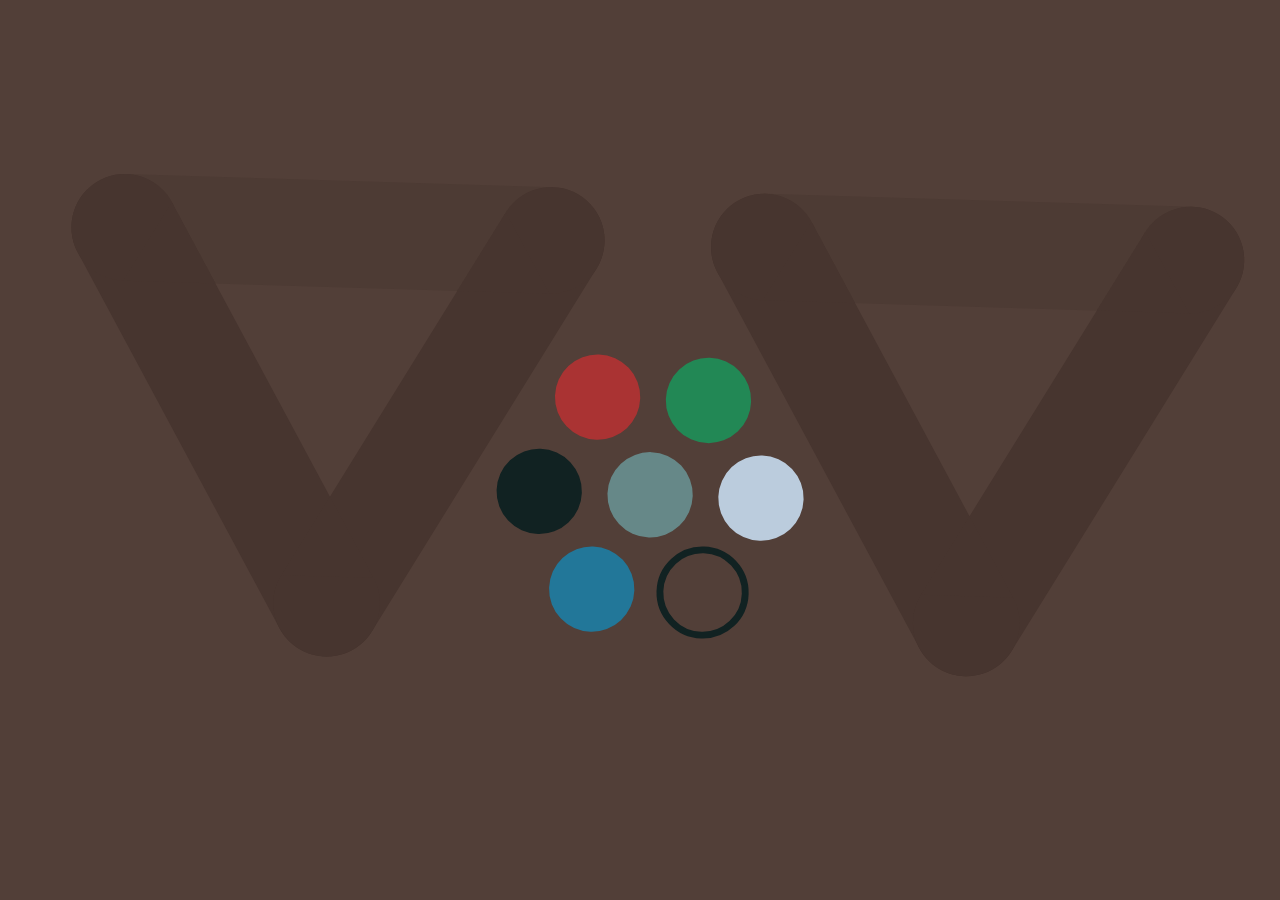
<file: index.html>
<!DOCTYPE html>
<html>
<head>
<meta charset="UTF-8">
<title>vv</title>
<link rel="shortcut icon" href='data:image/svg+xml,
    <svg xmlns=%22http://www.w3.org/2000/svg" viewBox="0 0 100 100">
    <text y="1.1em" font-size="75">🌱️</text></svg>'>
<meta name="viewport" content="width=device-width,initial-scale=1.0">
<meta property="og:image" content="/demo.gif">
<meta property="og:image:type" content="image/gif">
<meta property="og:image:width" content="720">
<meta property="og:image:height" content="404">
<meta name="twitter:card" content="summary_large_image">
<meta name="twitter:image" content="/demo.gif">

<style>
    * { box-sizing: border-box; }
    body {
        margin: 0;
        overflow: hidden;
        background: #523f38;
        touch-action: none;
    }
    canvas {
        position: absolute;
        display: block;
        width: 100dvw;
        height: 100dvh;
        -webkit-tap-highlight-color: transparent;
    }
</style>
</head>

<body>
<canvas ondragstart="return false"></canvas>
<script>
let {
    min, max, floor, ceil, abs, sign, sqrt, pow, exp, sin, cos, tan, atan2
} = Math
let pi = Math.PI

let clamp = (x, a, b) => min(max(x, a), b)
let dist = (x1, y1, x2=0, y2=0) => sqrt((x2 - x1)**2 + (y2 - y1)**2)
let lerp = (a, b, t) => a * (1 - t) + b * t
let fri_lerp = (a, b, t, dt) => {
    let alpha = 1 - exp(-60 * t * dt)
    return lerp(a, b, alpha)
}

let rotv = (x, y, dx, dy, a) => {
    let ca = cos(a),  sa = sin(a)
    return [
        x + ca * dx - sa * dy,
        y + sa * dx + ca * dy,
    ]
}

let point_onto_line = (x, y, x1, y1, x2, y2) => {
    let d = dist(x1, y1, x2, y2) || 1
    let dx = (x2 - x1) / d,  dy = (y2 - y1) / d
    let p_dx = x - x1,  p_dy = y - y1
    let f = clamp(dx * p_dx + dy * p_dy, 0, d)
    return [x1 + dx * f, y1 + dy * f]
}

let tri_isect = (x, y, x1, y1, x2, y2, x3, y3) => {
  return ((
        (y2 - y1) * (x - x1) - (x2 - x1) * (y - y1)
    ) | (
        (y3 - y2) * (x - x2) - (x3 - x2) * (y - y2)
    ) | (
        (y1 - y3) * (x - x3) - (x1 - x3) * (y - y3)
    )) >= 0
}

let ease = {
    outQuart: t => 1 - pow(1 - t, 4),
    outBounce: t => {
        let n1 = 7.5625,  d1 = 2.75
        if (t < 1 / d1) return n1 * t * t
        else if (t < 2 / d1)
            return n1 * (t -= 1.5 / d1) * t + 0.75
        else if (t < 2.5 / d1)
            return n1 * (t -= 2.25 / d1) * t + 0.9375
        else return n1 * (t -= 2.625 / d1) * t + 0.984375
    }
}

let cursor = v => document.body.style.cursor = v
let hand = () => cursor("pointer")

let mouse = {
    x: 0, y: 0,
    xv: 0, yv: 0,
    held: { 0: false, 1: false, 2: false },
    moved: false,
}

let mouse_held = btn => {
    if (btn == undefined) {
        for (let b in mouse.held)
        if (mouse.held[b]) return true
        return false
    }
    return btn in mouse.held && mouse.held[btn]
}

onwheel = e => {
    let _s = cam.s
    cam.s *= exp(-e.deltaY / 1000)
    let f = 1 / _s - 1 / cam.s
    let w = canvas.width,  h = canvas.height
    cam.x += (mouse.x - w / 2) * f
    cam.y += (mouse.y - h / 2) * f
}

oncontextmenu = e => e.preventDefault()

let wmx = 0,  wmy = 0
let set_wmouse = () => {
    let m = ctx.getTransform().inverse()
    let { x, y } = m.transformPoint(mouse)
    wmx = x,  wmy = y
}

let set_held = obj => {
    held.obj = obj
    held.off_x = wmx - obj.x
    held.off_y = wmy - obj.y
    held.start_x = obj.x,  held.start_y = obj.y
    held.moved = false
}

let ui_press = (x, y) => {
    mouse.x = x,  mouse.y = y
    mouse.xv = 0,  mouse.yv = 0
    set_wmouse()

    for (let a of atoms)
    if (dist(a.x, a.y, wmx, wmy) < 25)
    set_held(a)
    if (held.obj) return

    for (let i = vvs.length - 1; i >= 0; i--)
    { vvs[i].press() }
    if (held.obj) return

    set_held(cam)
}

let ui_release = () => {
    let h = held.obj
    if (!h) return

    if (h instanceof Atom) {
        if (held.moved) h.drop()
        else h.tap()
    }

    let xv = mouse.xv / cam.s,  yv = mouse.yv / cam.s
    if (h == cam) { xv *= -1,  yv *= -1 }
    h.xv = xv,  h.yv = yv
    held.obj = null
}

let ui_move = (x, y, dx, dy) => {
    mouse.x = x,  mouse.y = y
    mouse.xv = fri_lerp(mouse.xv, dx / dt, 0.3, dt)
    mouse.yv = fri_lerp(mouse.yv, dy / dt, 0.3, dt)

    if (held.obj == cam && fingers.size < 2) {
        cam.x -= dx / cam.s
        cam.y -= dy / cam.s
        cam.xv = -mouse.xv / cam.s
        cam.yv = -mouse.yv / cam.s
    }
}

let fingers = new Map()
let touched = false
let touch_left = () => (
    touched !== false && !fingers.has(touched)
)

onblur = () => fingers.clear()

onpointerdown = e => {
    let dpr = devicePixelRatio
    let x = e.clientX * dpr,  y = e.clientY * dpr

    if (e.pointerType == "touch") {
        fingers.set(e.pointerId, { x, y })
        if (e.isPrimary) touched = e.pointerId
    }

    if (!e.isPrimary) return
    if (e.button in mouse.held) {
        mouse.held[e.button] = true
    }
    ui_press(x, y)
}

onpointerup = e => {
    fingers.delete(e.pointerId)

    if (!e.isPrimary) return
    if (e.button in mouse.held) {
        mouse.held[e.button] = false
    }
    ui_release()
}

onpointermove = e => {
    let dpr = devicePixelRatio
    let x = e.clientX * dpr,  y = e.clientY * dpr

    let pid = e.pointerId
    let ids = [...fingers.keys()]
    if (fingers.has(pid) && ids.length == 2) {
        let { x: _x, y: _y } = fingers.get(pid)
        let f2 = fingers.get(ids[ids[0] == pid ? 1 : 0])
        let mdx = (x - _x) / 2,  mdy = (y - _y) / 2
        let md = dist(mdx, mdy)
        let tdx = _x - f2.x,  tdy = _y - f2.y
        let td = dist(tdx, tdy)
        let dp = (mdx * tdx + mdy * tdy) / max(md * td, 0.01)
        let dpf = 1 - abs(dp)
        cam.x -= mdx * dpf / cam.s
        cam.y -= mdy * dpf / cam.s

        let d1 = dist(f2.x, f2.y, _x, _y)
        let d2 = dist(f2.x, f2.y, x, y)
        let _s = cam.s
        cam.s *= d2 / d1
        let f = 1 / _s - 1 / cam.s
        let w = canvas.width,  h = canvas.height
        cam.x += (f2.x - w / 2) * f
        cam.y += (f2.y - h / 2) * f
    }
    let fp = fingers.get(pid)
    if (fp) { fp.x = x,  fp.y = y }

    if (e.isPrimary)
    ui_move(x, y, e.movementX * dpr, e.movementY * dpr)
}

let keydown = {}

onkeydown = e => {
    let key = e.key.toLowerCase()
    if (e.repeat || e.ctrlKey) return
    keydown[key] = true

    if (key == "r") init()
    if ("df".includes(key)) ui_press(mouse.x, mouse.y)
}

onkeyup = e => {
    let key = e.key.toLowerCase()
    keydown[key] = false

    if ("df".includes(key)) ui_release()
}

let rng = (a, b) => {
    let arr = new Uint32Array(1)
    crypto.getRandomValues(arr)
    let v = arr[0] / 0xffffffff
    if (a == undefined) return v
    if (b == undefined) return v * a
    return a + v * (b - a)
}
let rngc = (r) => {
    let a = rng(2 * pi)
    return [r * cos(a), r * sin(a)]
}

let shuffle = a => {
    for (let i = a.length - 1; i > 0; i--) {
        let j = floor(rng(i + 1))
        ;[a[i], a[j]] = [a[j], a[i]]
    }
    return a
}

let canvas = document.querySelector("canvas")
let ctx = canvas.getContext("2d")

let line = (x1, y1, x2, y2, color) => {
    ctx.strokeStyle = color || ctx.strokeStyle
    ctx.beginPath()
    ctx.moveTo(x1, y1)
    ctx.lineTo(x2, y2)
    ctx.stroke()
}

let circle = (x, y, r, mode = "fill", color) => {
    if (mode == "fill") {
        ctx.fillStyle = color || ctx.fillStyle
    } else {
        ctx.strokeStyle = color || ctx.strokeStyle
        ctx.lineWidth = 4
    }
    ctx.beginPath()
    ctx.ellipse(
        x, y, r, r,
        0, 0, pi * 2,
    )
    if (mode == "fill") ctx.fill()
    else ctx.stroke()
}

let polygon = (...pts) => {
    ctx.beginPath()
    ctx.moveTo(pts[0], pts[1])
    for (let i = 2; i < pts.length; i += 2)
    ctx.lineTo(pts[i], pts[i + 1])
    ctx.closePath()
    ctx.fill()
}

let _mats = []
let push = () => _mats.push(ctx.getTransform())
let pop = () => ctx.setTransform(_mats.pop())

let bond = (a1, a2) => {
    if (!atoms.has(a1) || !atoms.has(a2)) return
    let a12 = [a1, a2]
    for (let i = 0; i < 2; i++) {
        bonds.set(a12[i], bonds.get(a12[i]) || new Set())
        let s = bonds.get(a12[i])
        if (!s.delete(a12[1 - i])) s.add(a12[1 - i])
    }

    let a1s = bonds.get(a1),  a2s = bonds.get(a2)
    if (!a1.fill && a1s.has(a2)
        || !a2.fill && a2s.has(a1)
    ) { a1.rm(),  a2.rm() }

    bonding = bonding.filter(v => !a12.includes(v))
}

class Atom {
    x = 0; y = 0; xv = 0; yv = 0
    r = 25
    target_dist = 100

    constructor(fill, x, y) {
        this.fill = fill
        if (x != undefined) this.x = x
        if (y != undefined) this.y = y
    }

    rm() {
        let a = this
        atoms.delete(a)
        let s = bonds.get(a)
        if (!s) return
        for (let a2 of s) bonds.get(a2).delete(a)
        s.clear()
    }

    update(dt) {
        let a = this
        if (a == held.obj) return

        for (let a2 of nearby(a)) {
            if (a2 == held.obj) continue
            let dx = a.x - a2.x,  dy = a.y - a2.y
            let d = dist(dx, dy)
            let f = lerp(1000, 0, min(d / a.target_dist, 1))
            a.xv += dx / d * f * dt
            a.yv += dy / d * f * dt
        }

        a.xv = fri_lerp(a.xv, 0, 0.1, dt)
        a.yv = fri_lerp(a.yv, 0, 0.1, dt)
        let _x = a.x,  _y = a.y
        a.x += a.xv * dt
        a.y += a.yv * dt

        let s = bonds.get(a)
        if (!s || !s.size) return
        let tdx = 0,  tdy = 0
        for (let a2 of s) {
            let dx = a.x - a2.x,  dy = a.y - a2.y
            let d = dist(dx, dy)
            let td = sqrt(a.target_dist * a2.target_dist)
            let tx = a2.x + dx * td / d
            let ty = a2.y + dy * td / d
            tdx += tx - a.x,  tdy += ty - a.y
        }
        tdx /= s.size,  tdy /= s.size
        a.x = fri_lerp(a.x, a.x + tdx, 0.5, dt)
        a.y = fri_lerp(a.y, a.y + tdy, 0.5, dt)

        a.xv = fri_lerp(a.xv, (a.x - _x) / dt, 0.3, dt)
        a.yv = fri_lerp(a.yv, (a.y - _y) / dt, 0.3, dt)
    }

    tap() {
        let a = this,  b = bonding
        if (b.includes(a)) bonding = b.filter(v => v != a)
        else b.push(a)

        if (b.length == 2) bond(...b)
    }

    drop() {
        let a = this
        for (let a2 of atoms) {
            if (a2 == a) continue
            if (dist(wmx, wmy, a2.x, a2.y) < a2.r)
            { bond(a, a2); return }
        }

        for (let vv of vvs) {
            if (!vv.open || vv.open_t < 1) continue

            push()
            ctx.translate(vv.x, vv.y)
            ctx.rotate(vv.a)
            ctx.scale(vv.s, vv.s)
            let h = tan(pi / 3) * 200
            let mid = tan(pi / 6) * 200
            ctx.translate(0, -mid)

            let m = ctx.getTransform().inverse()
            let { x: mx, y: my } = m.transformPoint(mouse)

            let in_vv = false
            if (dist(-500, 0, mx, my) < 50)
            { vv.atoms[0] = a,  in_vv = true }
            if (dist(-300, h, mx, my) < 50)
            { vv.atoms[1] = a,  in_vv = true }
            if (dist(-100, 0, mx, my) < 50)
            { vv.atoms[2] = a,  in_vv = true }
            if (dist(100, 0, mx, my) < 50)
            { vv.atoms[3] = a,  in_vv = true }
            if (dist(300, h, mx, my) < 50)
            { vv.atoms[4] = a,  in_vv = true }
            if (dist(500, 0, mx, my) < 50)
            { vv.atoms[5] = a,  in_vv = true }

            if (in_vv) a.rm()

            pop()
        }
    }

    draw(no_hover, mx, my) {
        if (mx == undefined) mx = wmx
        if (my == undefined) my = wmy
        let a = this
        let r = a.r || 25
        if (a.fill) circle(a.x, a.y, r, "fill", a.fill)
        else circle(a.x, a.y, r, "line", "#122")
        if (bonding.includes(a)) {
            circle(a.x, a.y, r * 1.3, "line", "#122")
        }
        if (no_hover) return
        if (dist(a.x, a.y, mx, my) < r && !touch_left()) {
            hand()
            ctx.globalAlpha = 0.5
            circle(a.x, a.y, r, "fill", "#444")
            ctx.globalAlpha = 1
        }
    }
}

let hold_new_atom = fill => {
    let a = new Atom(fill, wmx, wmy)
    atoms.add(a)
    set_held(a)
}

class VV {
    a = 0; s = 1
    alive = true
    open = true
    open_t = 0

    btns = {
        toggle: {
            fn: () => this.open = !this.open,
            x: 0, y: 0, fill: "#688",
        },
        rm: {
            fn: () => {
                this.open = false,  this.alive = false
                this.ts = 0
            },
            x: -65, y: 0, fill: "#122",
        },
        copy: {
            fn: () => {
                let vv2 = new VV(this.x, this.y)
                vvs.push(vv2)
                vv2.yv = rng(6000, 10000)
                vv2.xv = rng(-2000, 2000)
                vv2.atoms = [...this.atoms]
            },
            x: 65, y: 0, fill: "#bcd",
        },
        red: {
            fn: () => hold_new_atom("#a33"),
            x: cos(-2 * pi / 3) * 65, y: sin(-2 * pi / 3) * 65,
            fill: "#a33",
        },
        green: {
            fn: () => hold_new_atom("#285"),
            x: cos(-pi / 3) * 65, y: sin(-pi / 3) * 65,
            fill: "#285",
        },
        blue: {
            fn: () => hold_new_atom("#279"),
            x: cos(2 * pi / 3) * 65, y: sin(2 * pi / 3) * 65,
            fill: "#279",
        },
        none: {
            fn: () => hold_new_atom(),
            x: cos(pi / 3) * 65, y: sin(pi / 3) * 65,
        },
    }

    constructor(x = 0, y = 0) {
        let vv = this
        vv.x = x,  vv.y = y
        let [xv, yv] = rngc(300)
        vv.xv = xv,  vv.yv = yv
        vv.av = rng(0.2, 0.8) * sign(rng(-1, 1))

        vv.atoms = []
        for (let i = 0; i < 6; i++)
        vv.atoms.push(new Atom())
        
        vv.bonds = [
            { v: 0 }, { v: 1 }, { v: 1 },
            { v: 0 }, { v: 1 }, { v: 1 },
        ]
    }

    pose_bonds() {
        let vv = this
        let slide_t = (vv.open
            ? ease.outBounce(vv.open_t)
            : 1 - ease.outBounce(1 - vv.open_t)
        )
        let roll_t = 1 - slide_t
        let h = tan(pi / 3) * 200
        let mid = tan(pi / 6) * 200
        let lines = [
            [200, 0, -200, 0],
            [-200, 0, 0, h],
            [0, h, 200, 0],
        ]

        push()
        ctx.resetTransform()
        ctx.translate(-300 * slide_t, 0)
        ctx.rotate(pi / 2 * roll_t)
        ctx.translate(0, -mid)
        let m = ctx.getTransform()
        let x1, y1, x2, y2
        let b = vv.bonds
        for (let i = 0; i < 3; i++) {
            ;({ x: x1, y: y1 } = m.transformPoint({
                x: lines[i][0], y: lines[i][1]
            }))
            ;({ x: x2, y: y2 } = m.transformPoint({
                x: lines[i][2], y: lines[i][3]
            }))
            b[i].line = [x1, y1, x2, y2]
        }
        pop()

        push()
        ctx.resetTransform()
        ctx.translate(300 * slide_t, 0)
        ctx.rotate(-pi / 2 * roll_t)
        ctx.translate(0, -mid)
        m = ctx.getTransform()
        for (let i = 0; i < 3; i++) {
            ;({ x: x1, y: y1 } = m.transformPoint({
                x: lines[i][0], y: lines[i][1]
            }))
            ;({ x: x2, y: y2 } = m.transformPoint({
                x: lines[i][2], y: lines[i][3]
            }))
            b[i + 3].line = [x1, y1, x2, y2]
        }
        pop()
    }

    trs() {
        let vv = this
        ctx.translate(vv.x, vv.y)
        ctx.rotate(vv.a)
        ctx.scale(vv.s, vv.s)
    }

    hovered_bonds() {
        let vv = this
        push()
        ctx.resetTransform()
        vv.trs()
        let m = ctx.getTransform().inverse()
        let { x: vmx, y: vmy } = m.transformPoint({
            x: wmx, y: wmy
        })
        let b = vv.bonds
        let hb = new Set()
        for (let i = 0; i < 6; i++)
        if (dist(vmx, vmy, ...point_onto_line(
            vmx, vmy, ...b[i].line
        )) < 50) hb.add(b[i])
        pop()
        return hb
    }

    update(dt) {
        let vv = this
        vv.xv = fri_lerp(vv.xv, 0, 0.15, dt)
        vv.yv = fri_lerp(vv.yv, 0, 0.15, dt)
        vv.av = fri_lerp(vv.av, 0, 0.15, dt)
        vv.x += vv.xv * dt
        vv.y += vv.yv * dt
        vv.a += vv.av * dt

        if (vv.alive)
        vv.ts = 0.75 + 1 / (3 + exp(sqrt(vv.xv**2 + vv.yv**2) / 200))
        else if (vv.s < 0.01)
        vvs.splice(vvs.indexOf(this), 1)

        vv.s = fri_lerp(vv.s, vv.ts, 0.15, dt)

        vv.open_t = clamp(
            vv.open_t + (vv.open ? 1 : -1) * 2 * dt,
            0, 1
        )

        vv.pose_bonds()
    }

    press_btns() {
        let vv = this
        push()
        vv.trs()
        let btn_slide_t = (vv.open
            ? ease.outQuart(vv.open_t)
            : 1 - ease.outQuart(1 - vv.open_t)
        )
        let btn_roll_t = 1 - btn_slide_t

        ctx.translate(0, 120 * btn_slide_t)
        ctx.rotate(-pi * btn_roll_t)
        let s = lerp(1, 1.6, btn_slide_t)
        ctx.scale(s, s)

        let m = ctx.getTransform().inverse()
        let { x: mx, y: my } = m.transformPoint(mouse)

        for (let b of Object.values(vv.btns))
        if (dist(b.x, b.y, mx, my) < 25)
        { set_held({}),  b.fn() }
        pop()
    }

    press_move() {
        let vv = this
        push()
        vv.trs()

        let h = tan(pi / 3) * 200
        let mid = tan(pi / 6) * 200
        let cr = h - mid + 50

        let m = ctx.getTransform().inverse()
        let { x: mx, y: my } = m.transformPoint(mouse)

        if (!vv.open && dist(mx, my) < cr)
        { set_held(vv) }

        let b = vv.bonds
        let hb = vv.hovered_bonds()
        for (let k = 0; k <= 3; k += 3) {
            let tri = [
                ...b[k].line.slice(2),
                ...b[k + 1].line.slice(2),
                ...b[k + 2].line.slice(2),
            ]
            if (tri_isect(mx, my, ...tri)
                && !hb.has(b[k])
                && !hb.has(b[k + 1])
                && !hb.has(b[k + 2])
            ) { set_held(vv) }
        }
        pop()
    }

    press_bond() {
        let vv = this
        if (!vv.open || vv.open_t < 1)
        { return }

        let b = vv.bonds
        let hb = vv.hovered_bonds()
        for (let i = 0; i < 3; i++)
        for (let k = 0; k <= 3; k += 3)
        if (hb.has(b[k + i])
            && !hb.has(b[k + (i + 1) % 3])
            && !hb.has(b[k + (i + 2) % 3])
        ) {
            set_held({})
            b[k + i].v = 1 - b[k + i].v
        }
    }

    press() {
        let vv = this
        if (!held.obj) vv.press_btns()
        if (!held.obj) vv.press_move()
        if (!held.obj) vv.press_bond()
    }

    draw_v(vi) {
        let vv = this
        let b = vv.bonds
        let hb = vv.hovered_bonds()
        let bcol = ["#4d3b34", "#47352f"]

        push()
        ctx.resetTransform()
        vv.trs()
        let m = ctx.getTransform().inverse()
        let { x: vmx, y: vmy } = m.transformPoint({
            x: wmx, y: wmy
        })
        pop()

        ctx.fillStyle = bcol[0]
        let tri = [
            ...b[3 * vi].line.slice(2),
            ...b[3 * vi + 1].line.slice(2),
            ...b[3 * vi + 2].line.slice(2),
        ]
        if (vv.open && !touch_left()
            && tri_isect(vmx, vmy, ...tri)
            && !hb.has(b[3 * vi])
            && !hb.has(b[3 * vi + 1])
            && !hb.has(b[3 * vi + 2])
        ) { hand(),  polygon(...tri, "#222") }

        ctx.lineWidth = 100
        for (let i = 0; i < 3; i++) {
            let j = i + 3 * vi
            line(...b[j].line, bcol[b[j].v])
        }

        ctx.fillStyle = bcol[1]
        let next = { 0: 1, 1: 2, 2: 0, 3: 4, 4: 5, 5: 3 }
        for (let i = 0; i < 3; i++) {
            let j = i + 3 * vi
            let xy = b[j].line.slice(0, 2)
            let [x, y] = xy
            circle(...xy, 50)
            let xy2 = b[next[j]].line.slice(0, 2)
            let a = atan2(xy2[1] - y, xy2[0] - x)
            let p1 = rotv(...xy, 50, 0, a + pi / 6)
            let p2 = rotv(...xy, 50, 0, a - pi / 2)
            let dx = p2[0] - p1[0],  dy = p2[1] - p1[1]
            let p3 = rotv(...p1, dx, dy, pi / 3)
            polygon(...p1, ...p2, ...p3)
        }

        ctx.globalAlpha = 0.2
        ctx.strokeStyle = "#222"
        if (vv.open && vv.open_t == 1 && !touch_left()) {
            for (let i = 0; i < 3; i++) {
                let j = i + 3 * vi
                if (hb.has(b[j])
                    && !hb.has(b[3 * vi + (i + 1) % 3])
                    && !hb.has(b[3 * vi + (i + 2) % 3])
                ) { hand(),  line(...b[j].line) }
            }
        }
        ctx.globalAlpha = 1

        let ad = Atom.prototype.draw
        for (let i = 0; i < 3; i++) {
            let j = i + 3 * vi
            if (vv.atoms[j].fill) {
                let [x, y] = b[j].line.slice(2)
                ad.call({ ...vv.atoms[j], x, y, r: 50 }, true)
            }
        }
    }

    draw() {
        let vv = this
        push()
        vv.trs()

        vv.draw_v(1)
        vv.draw_v(0)

        let btn_slide_t = (vv.open
            ? ease.outQuart(vv.open_t)
            : 1 - ease.outQuart(1 - vv.open_t)
        )
        let btn_roll_t = 1 - btn_slide_t

        ctx.translate(0, 120 * btn_slide_t)
        ctx.rotate(-pi * btn_roll_t)
        let s = lerp(1, 1.6, btn_slide_t)
        ctx.scale(s, s)

        let m = ctx.getTransform().inverse()
        let { x: mx, y: my } = m.transformPoint(mouse)

        let ad = Atom.prototype.draw
        for (let b of Object.values(vv.btns))
        ad.call(b, false, mx, my)

        if (!vv.open && !touch_left()) {
            let h = tan(pi / 3) * 200
            let mid = tan(pi / 6) * 200
            let cr = h - mid + 50
            if (dist(mx, my) < cr || held.obj == vv) {
                hand()
                ctx.globalAlpha = 0.2
                circle(0, 0, cr, "fill", "#222")
                ctx.globalAlpha = 1
            }
        }
        pop()
    }
}

let cam, held, bonding
let vvs, atoms, bonds
let init = () => {
    cam = {
        x: 0, y: 0, xv: 0, yv: 0,
        s: canvas.width / 1200,
    }
    held = {}
    bonding = []

    vvs = [new VV(0, -50)]
    atoms = new Set()
    bonds = new Map()
}

onload = () => {
    init()
    loop()
}

onresize = () => {
    let dpr = devicePixelRatio
    let w = innerWidth * dpr,  h = innerHeight * dpr
    if (cam) cam.s *= w / canvas.width
    canvas.width = w,  canvas.height = h
}
onresize()

let nearby = a => {
    let d = 2 * a.target_dist
    let res = new Set()
    for (let a2 of atoms) {
        if (a2 == a || dist(a.x, a.y, a2.x, a2.y) > d)
        { continue }
        res.add(a2)
    }
    return res
}

let choose_tri = () => {
    let alist = [...atoms]
    let a1 = alist[floor(rng(alist.length))]

    let [ox, oy] = rngc(a1.target_dist)
    let a1_new = new Atom(null, a1.x + ox, a1.y + oy)
    let opts = new Set([a1_new])
    opts = opts.union(bonds.get(a1) || new Set())
    opts = opts.union(nearby(a1))
    opts = [...opts]
    let a2 = opts[floor(rng(opts.length))]

    ;[ox, oy] = rngc(a2.target_dist)
    let a2_new = new Atom(null, a2.x + ox, a2.y + oy)
    opts = new Set([a2_new])
    opts = opts.union(bonds.get(a2) || new Set())
    opts = opts.union(nearby(a2))
    opts.delete(a1)
    opts = [...opts]
    let a3 = opts[floor(rng(opts.length))]

    return shuffle([a1, a2, a3])
}

let choose_disjoint = tries => {
    let abcs = [],  used = new Set()
    for (let i = 0; i < tries; i++) {
        let abc = choose_tri()
        let [a, b, c] = abc
        if (!used.has(a) && !used.has(b) && !used.has(c)) {
            abcs.push(abc)
            used.add(a),  used.add(b),  used.add(c)
        }
    }
    return abcs
}

let rewrite = abcs => {
    for (let abc of abcs) {
        let [a, b, c] = abc
        for (let vv of vvs)
        if (!vv.open
            && a.fill == vv.atoms[0].fill
            && b.fill == vv.atoms[1].fill
            && c.fill == vv.atoms[2].fill
            && (1-!bonds.get(c)?.has(a)) == vv.bonds[0].v
            && (1-!bonds.get(a)?.has(b)) == vv.bonds[1].v
            && (1-!bonds.get(b)?.has(c)) == vv.bonds[2].v
        ) {
            for (let i = 0; i < 3; i++) {
                let a = abc[i]
                a.fill = vv.atoms[3 + i].fill
                if (!a.fill) a.rm()
            }
            for (let a of abc)
            if (a.fill) atoms.add(a)

            if (vv.bonds[3].v != vv.bonds[0].v) bond(c, a)
            if (vv.bonds[4].v != vv.bonds[1].v) bond(a, b)
            if (vv.bonds[5].v != vv.bonds[2].v) bond(b, c)
        }
    }
}

let step_rate = 100
let step_timer = 1 / step_rate

let update = dt => {
    mouse.xv = fri_lerp(mouse.xv, 0, 0.3, dt)
    mouse.yv = fri_lerp(mouse.yv, 0, 0.3, dt)

    step_timer -= dt
    while (step_timer < 0) {
        let abcs = choose_disjoint(ceil(atoms.size / 3))
        rewrite(abcs)
        step_timer += 1 / step_rate
    }

    if (!vvs.length) vvs = [new VV(0, -50)]
    for (let vv of [...vvs]) vv.update(dt)
    for (let a of atoms) a.update(dt)

    let h = held.obj
    if (h != cam) {
        if (h) {
            let _x = h.x,  _y = h.y
            h.x = wmx - held.off_x,  h.y = wmy - held.off_y
            h.xv = fri_lerp(h.xv, (h.x - _x) / dt, 0.3, dt)
            h.yv = fri_lerp(h.yv, (h.y - _y) / dt, 0.3, dt)

            let dx = h.x - held.start_x
            let dy = h.y - held.start_y
            if (dist(dx, dy) > 10) held.moved = true
        }

        cam.xv = fri_lerp(cam.xv, 0, 0.05, dt)
        cam.yv = fri_lerp(cam.yv, 0, 0.05, dt)
        cam.x += cam.xv * dt
        cam.y += cam.yv * dt
    }
}

let draw = () => {
    ctx.lineCap = "round"
    ctx.lineJoin = "round"
    for (let vv of vvs) vv.draw()

    ctx.strokeStyle = "#122"
    for (let [a1, a2s] of bonds.entries()) {
        for (let a2 of a2s) {
            line(a1.x, a1.y, a2.x, a2.y)
        }
    }

    for (let a of atoms) a.draw()
}

let now = () => performance.now()
let _time = now()
let dt = 0

let loop = () => {
    dt = min((now() - _time) / 1000, 0.1)
    _time = now()

    ctx.resetTransform()
    let w = canvas.width,  h = canvas.height
    ctx.clearRect(0, 0, w, h)
    ctx.translate(w / 2, h / 2)
    ctx.scale(cam.s, cam.s)
    ctx.translate(-cam.x, -cam.y)
    set_wmouse()
    cursor("default")

    update(dt)
    draw()

    requestAnimationFrame(loop)
}
</script>
</body>
</html>
</file>
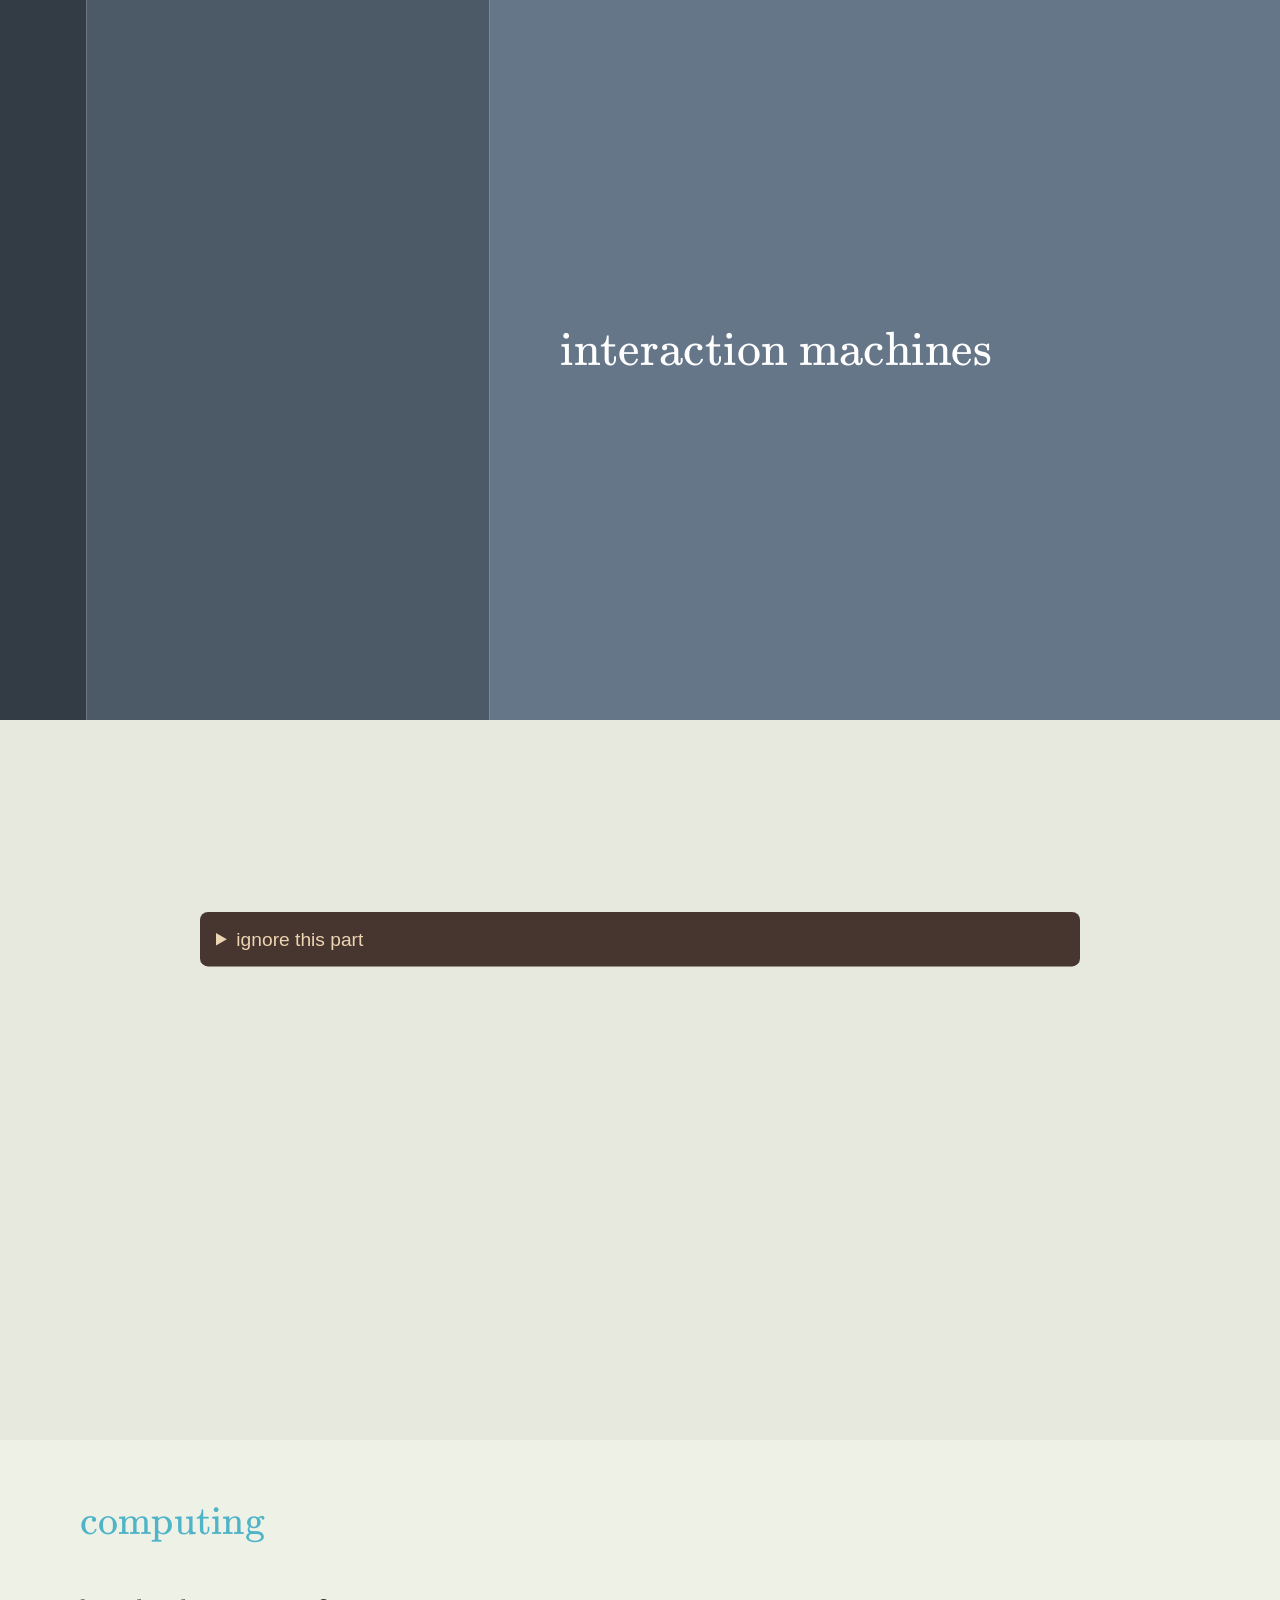
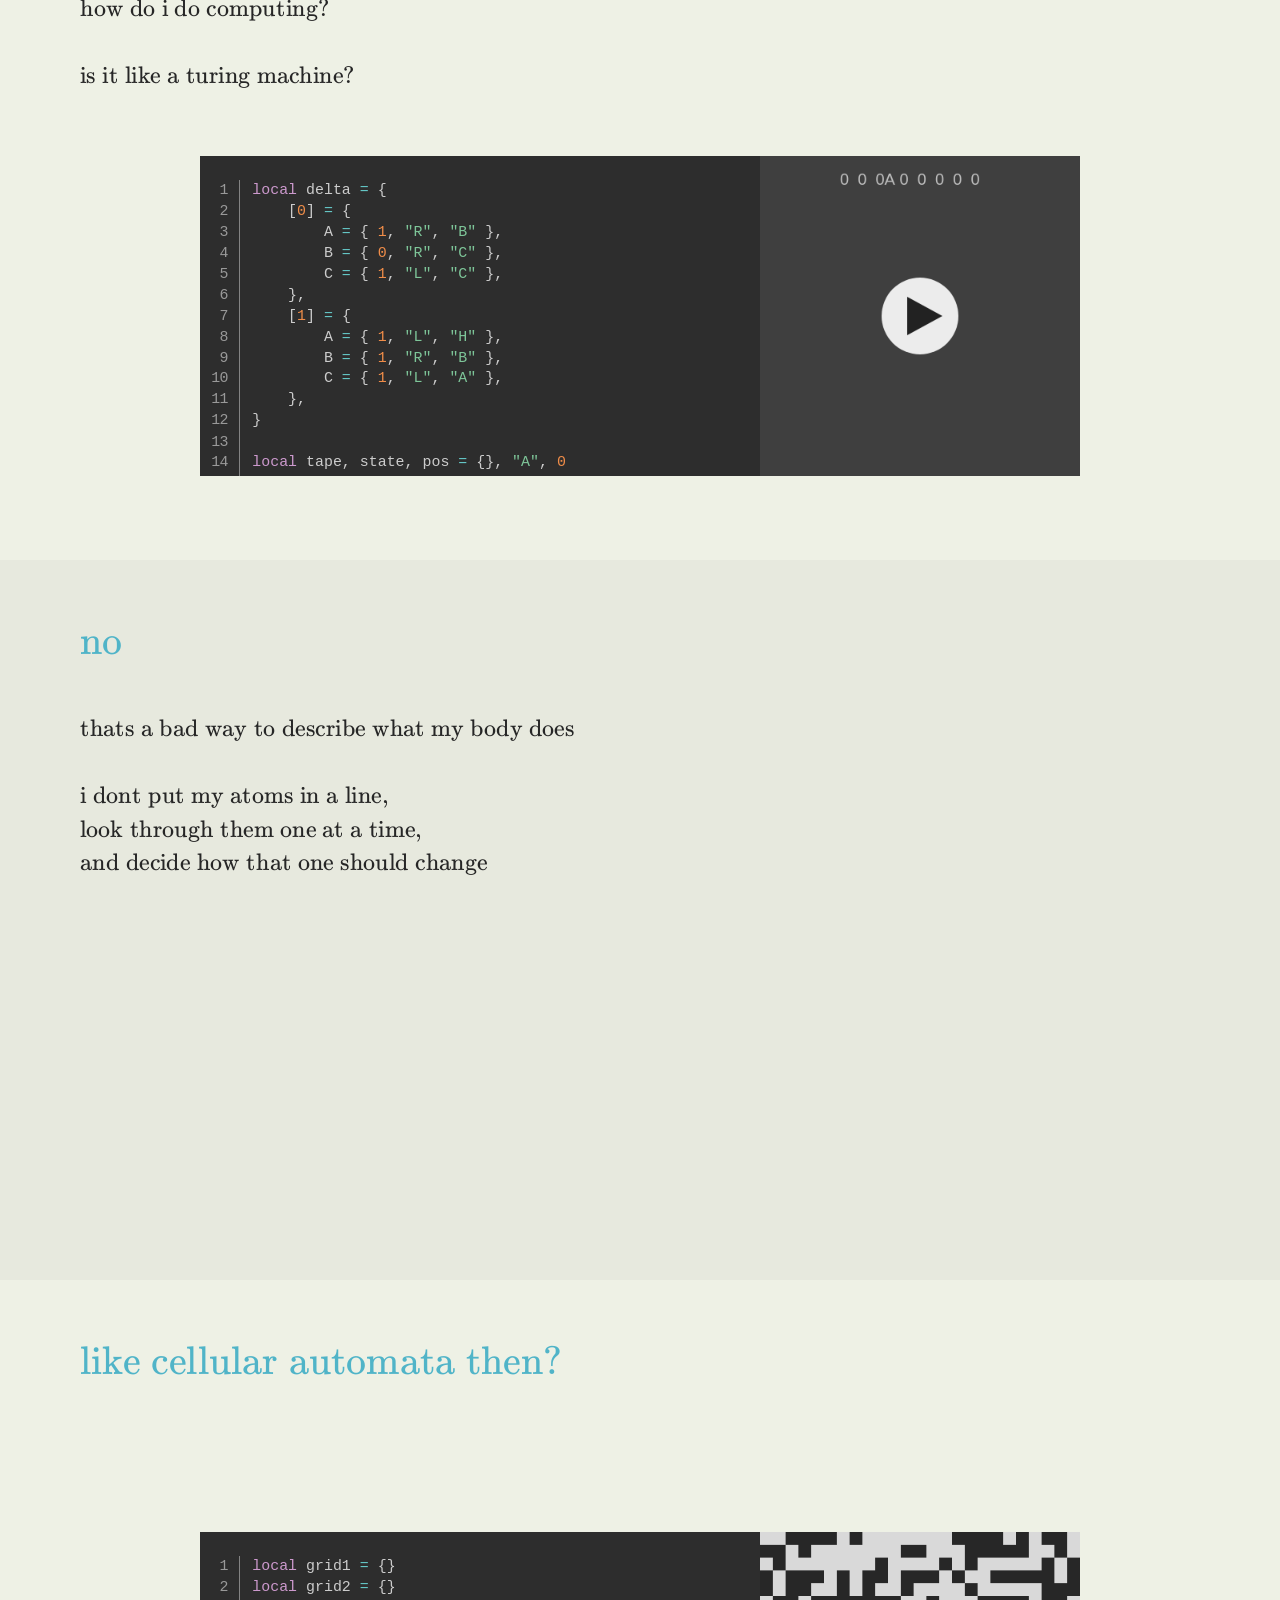
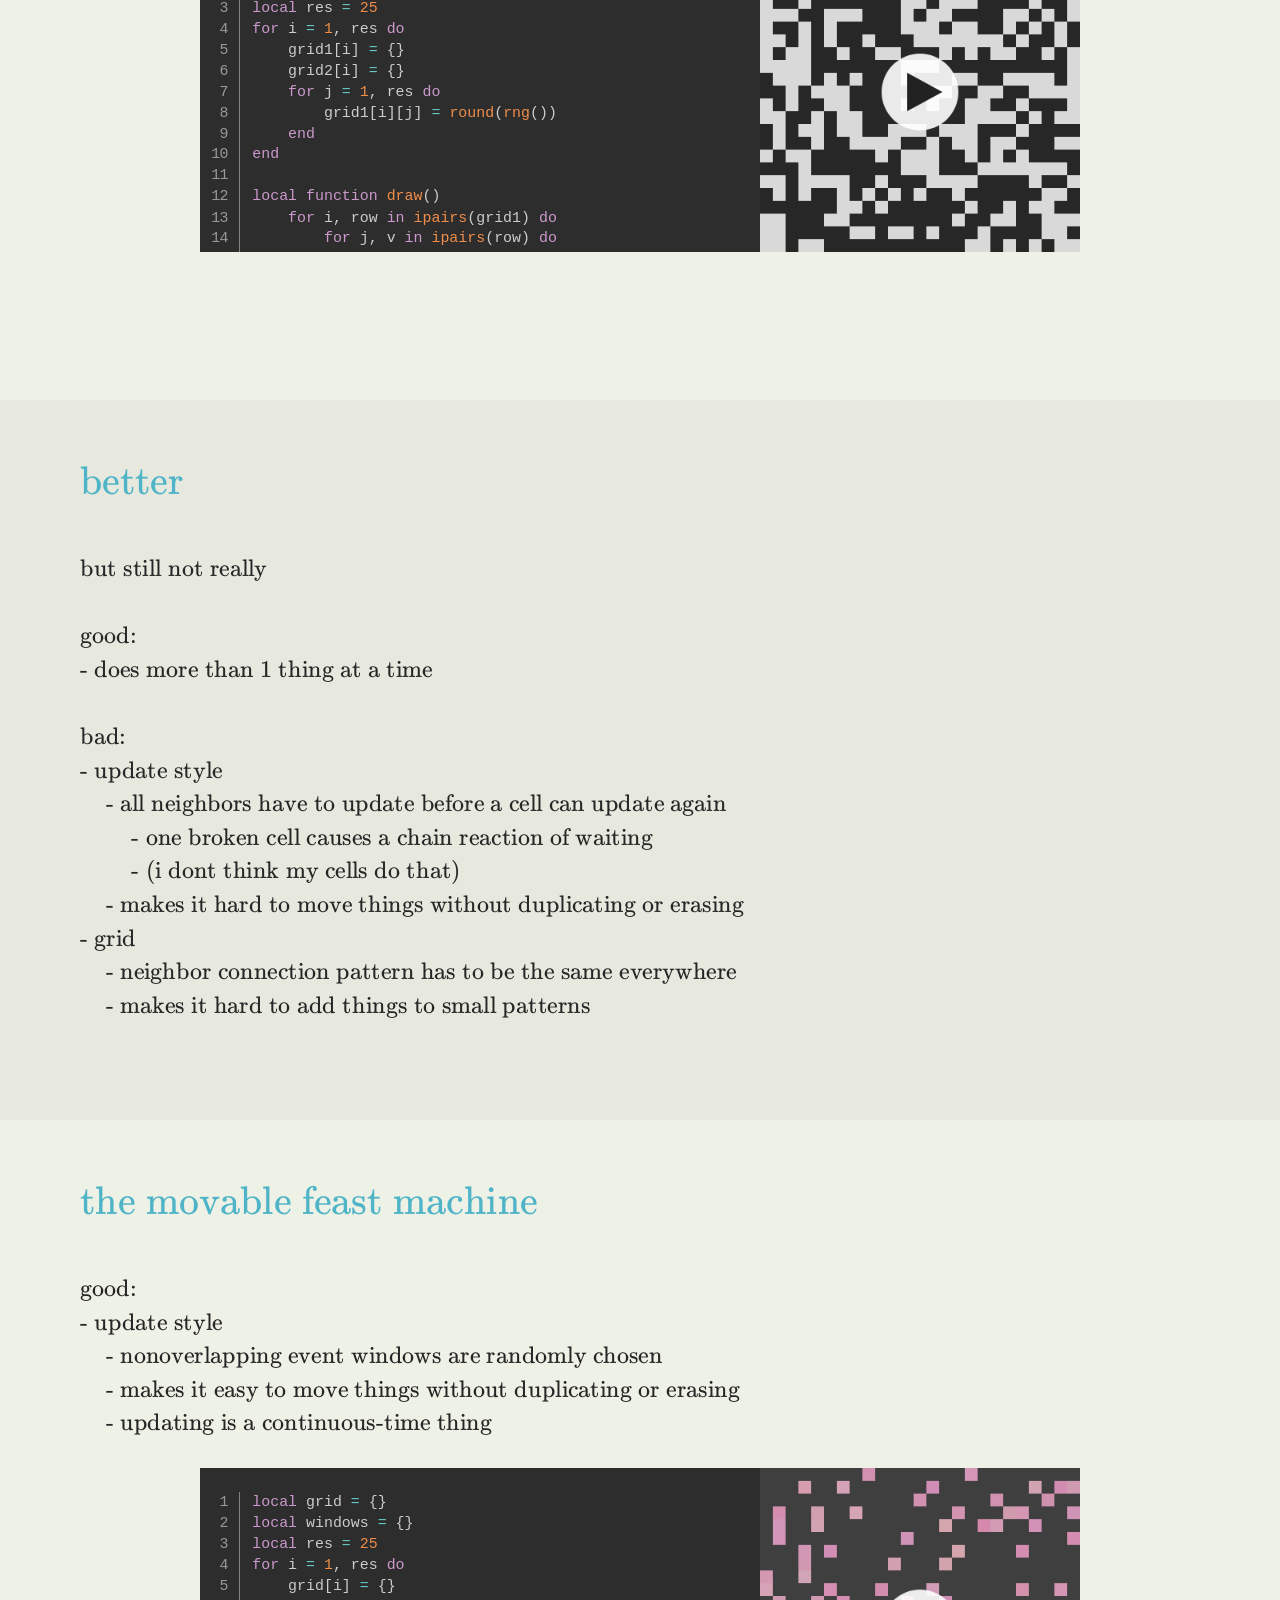
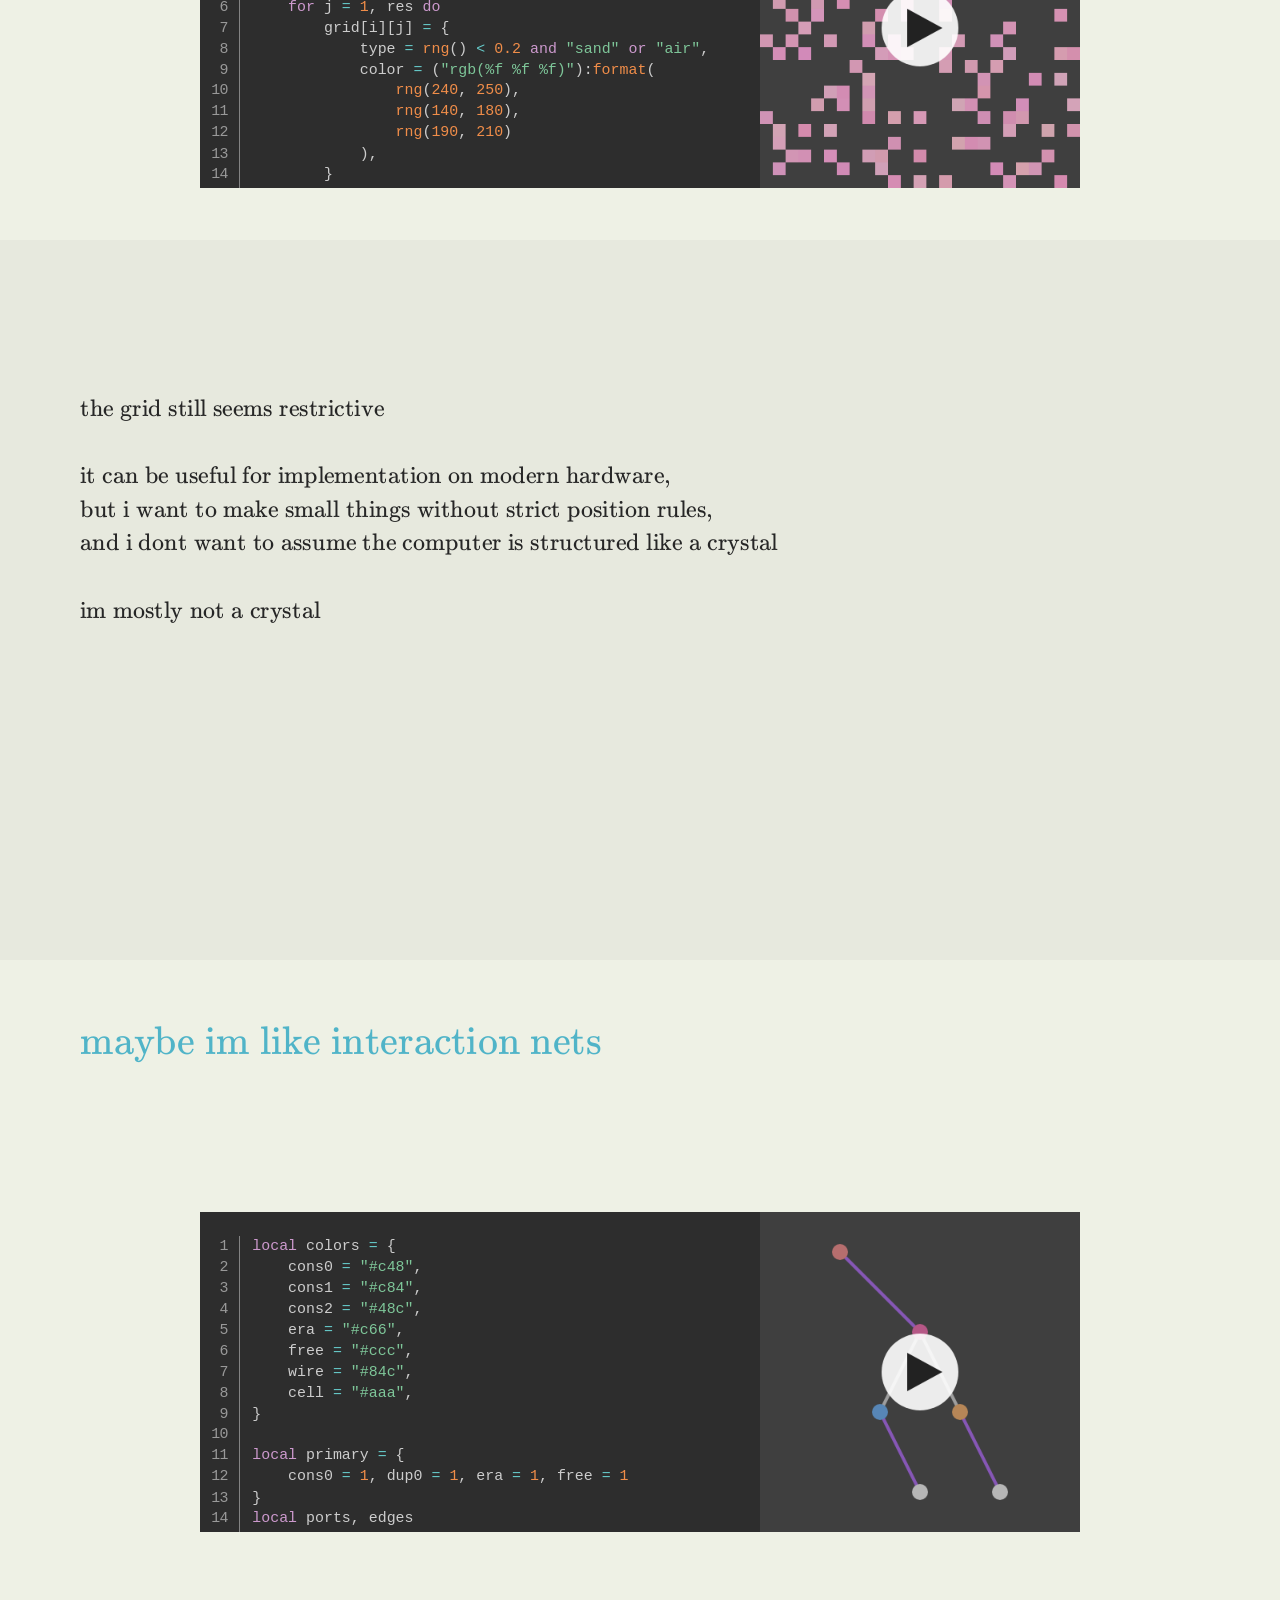
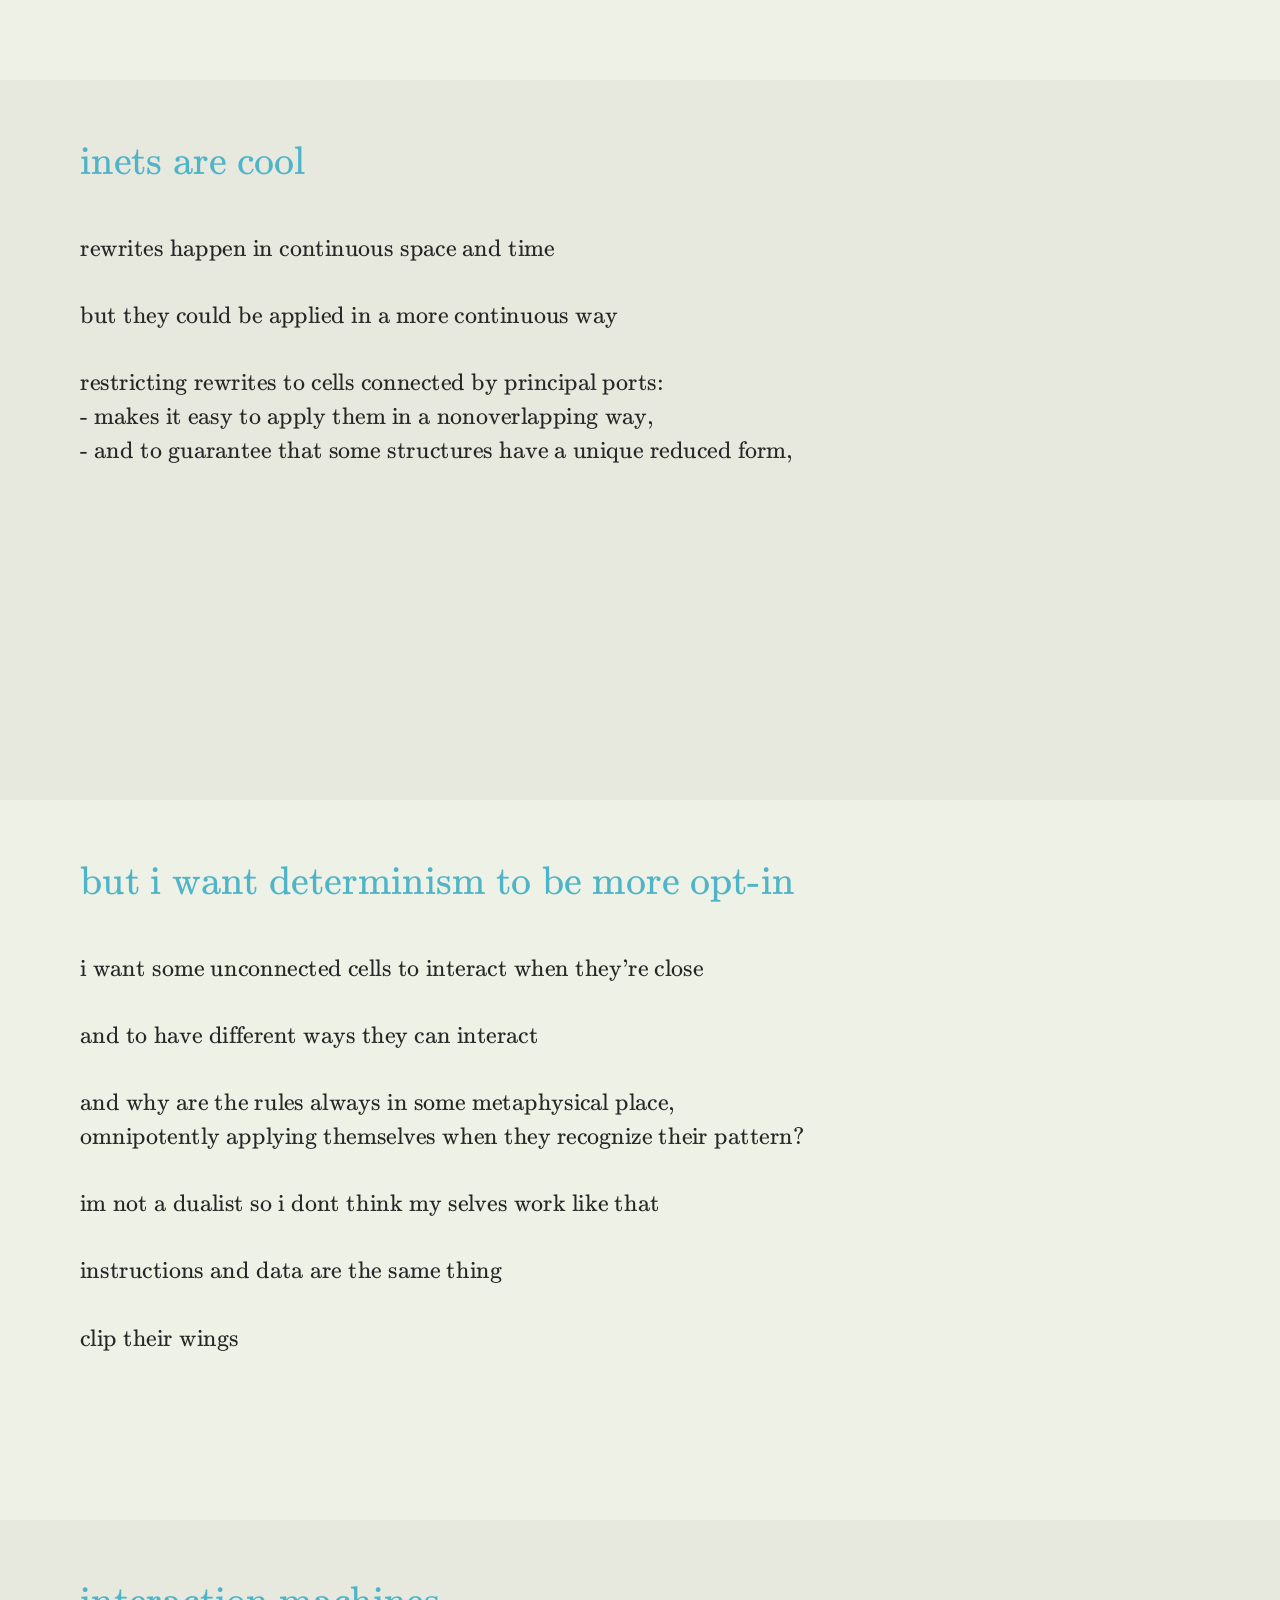
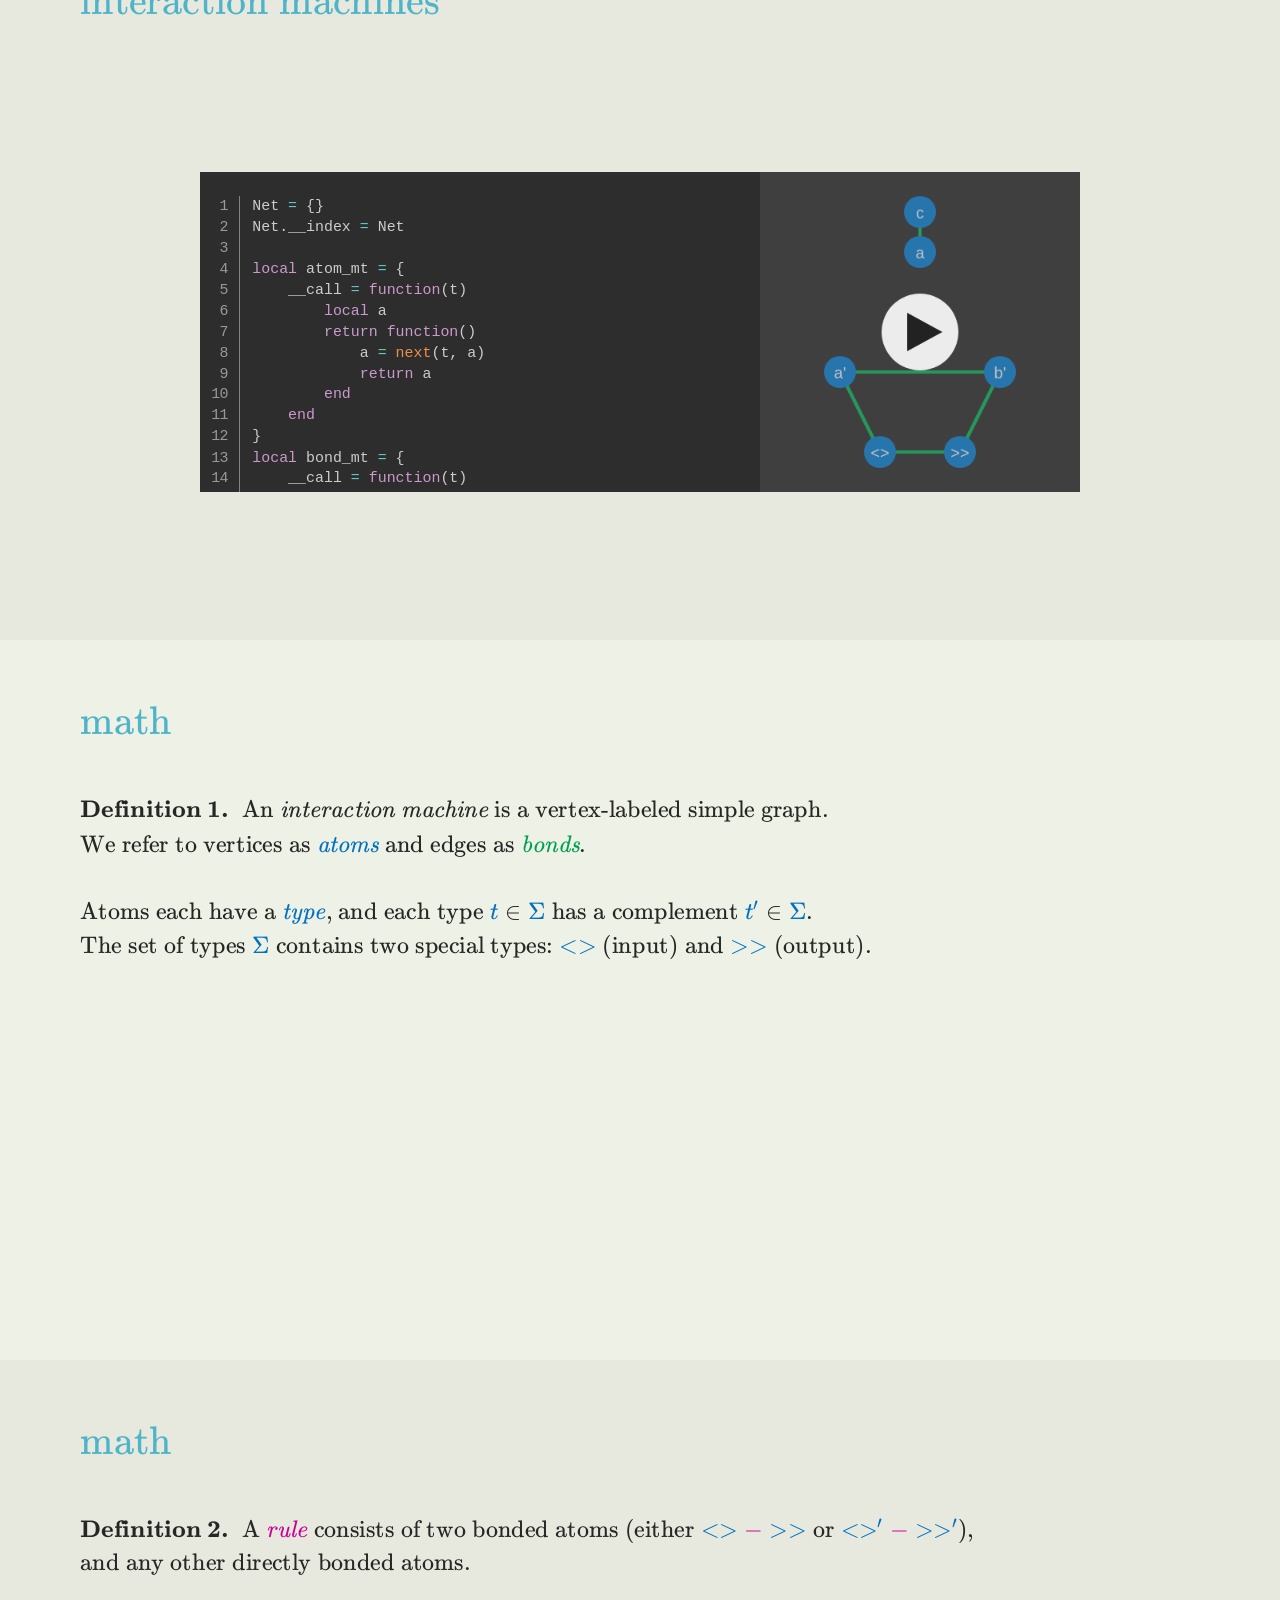
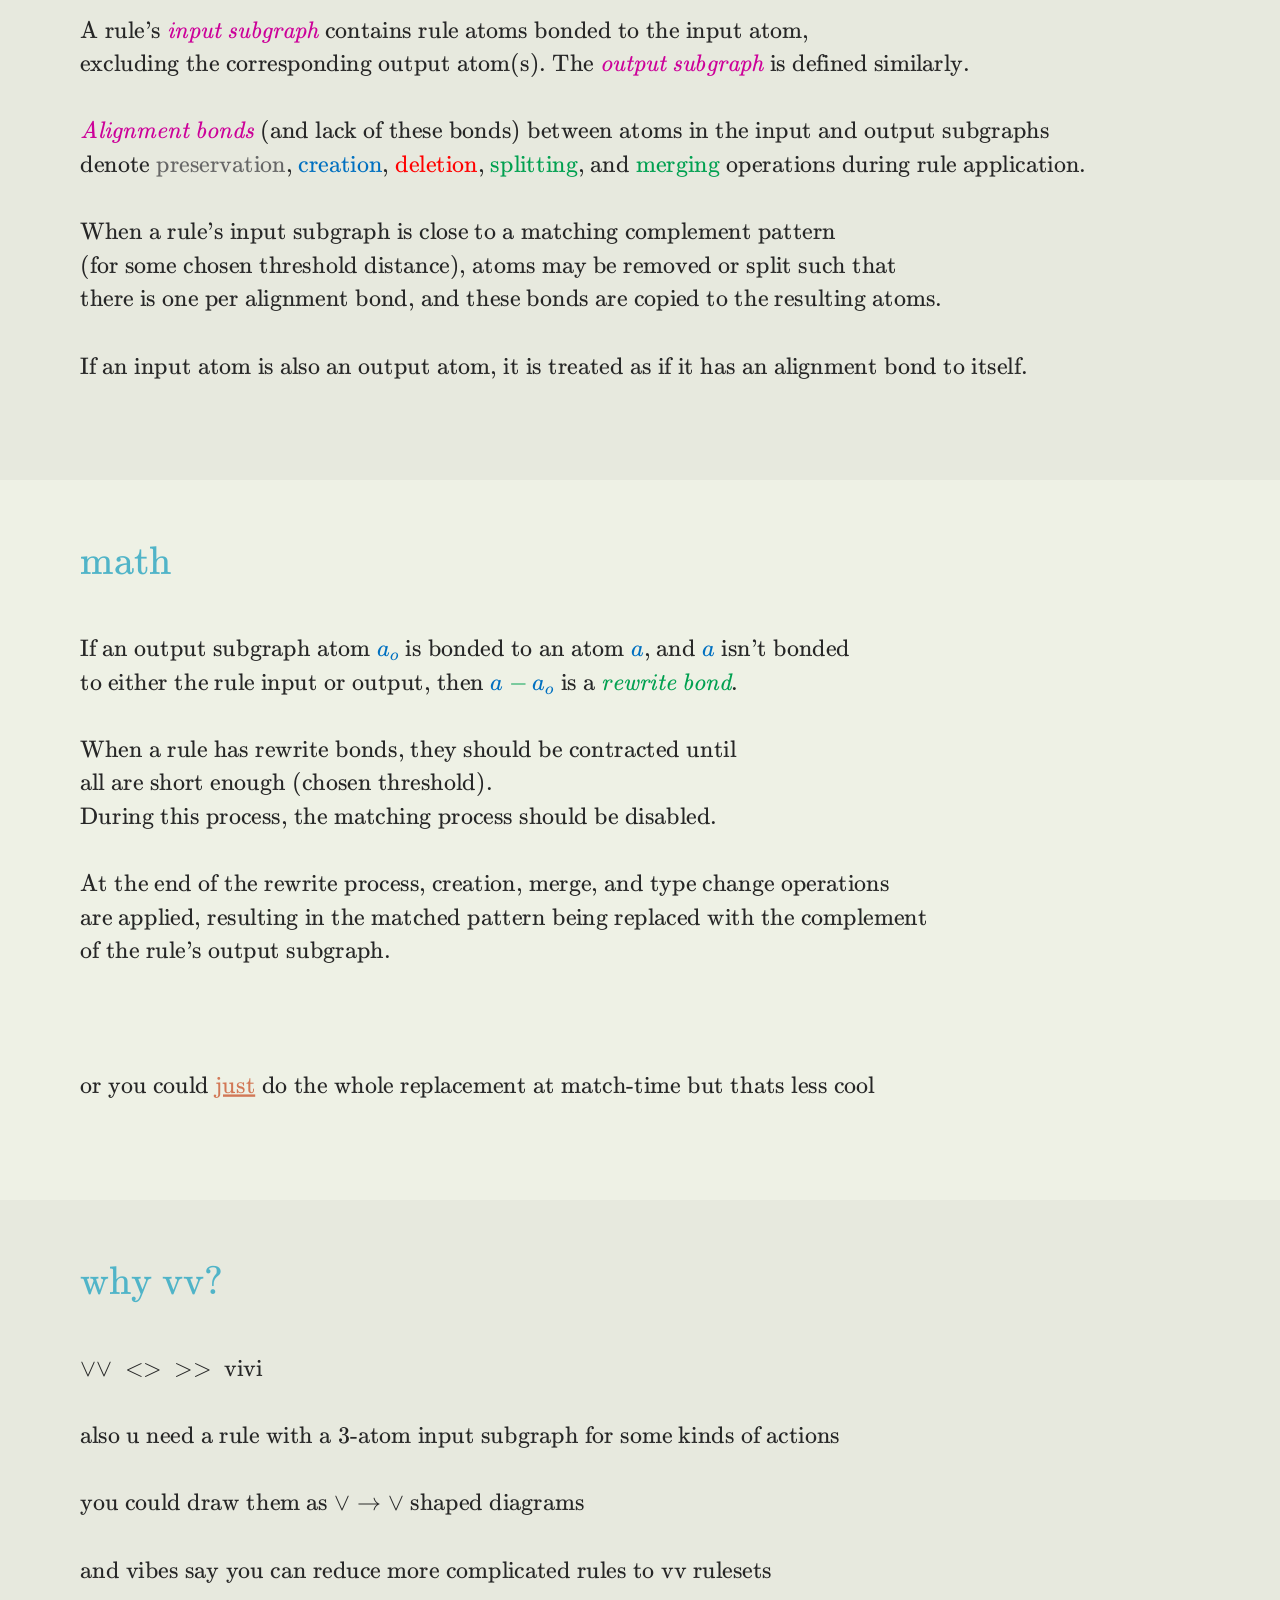
<file: slides/index.html>
<!DOCTYPE html>
<html>
<head>
<meta charset="UTF-8">
<title>vv slides</title>
<link rel="shortcut icon" href='data:image/svg+xml,
    <svg xmlns=%22http://www.w3.org/2000/svg" viewBox="0 0 100 100">
    <text y="1.1em" font-size="75">🌱️</text></svg>'>
<meta name="viewport" content="width=device-width,initial-scale=1.0">

<link rel="stylesheet" href="lib/katex.css">
<link rel="stylesheet" href="lib/prism.css">
<link rel="stylesheet" href="slide_styles.css">
<link rel="stylesheet" href="code_styles.css">

<script defer src="lib/fengari-web.js"></script>
<script defer src="lib/katex.js"></script>
<script defer src="lib/auto-render.js"></script>
<script defer src="lib/prism.js"></script>

<script defer src="main.lua" type="application/lua"></script>
<script>document.documentElement.classList.add("hidden")</script>
</head>

<body class="lang-lua line-numbers"
    data-prismjs-copy="copy"
    data-prismjs-copy-success="copied"
    data-prismjs-copy-timeout="3000"
    data-toolbar-order="reset,copy-to-clipboard,run">

<div class="slides">

<x-slide>
<div style="
    display: flex; position: absolute; z-index: -10;
    width: 100%; height: 900px;">
    <div style="width: 6.75%; background-color: #333b45;"></div>
    <div style="width: 31.5%; background-color: #4c5967;"></div>
    <div style="width: 61.75%; background-color: #657689;"></div>
</div>

<div id="title" style="
    position: absolute; left: 700px; top: 400px; width: 600px;
    font-size: 60px; color: #fff;">
interaction machines</div>

$
\gdef\tb#1{\textcolor{0070c0}{#1}}
\gdef\tr#1{\textcolor{ff0000}{#1}}
\gdef\tg#1{\textcolor{00a050}{#1}}
\gdef\tm#1{\textcolor{cc0099}{#1}}
\gdef\tp#1{\textcolor{7030a0}{#1}}
\gdef\tgrey#1{\textcolor{666666}{#1}}
\gdef\ora#1{\overrightarrow{#1}}
$
</x-slide>

</div> <!-- /slides -->
</body>
</html>
</file>
<file: slides/lib/katex.css>
/* stylelint-disable font-family-no-missing-generic-family-keyword */
@font-face {
  font-family: "KaTeX_AMS";
  src: url(fonts/KaTeX_AMS-Regular.woff2) format("woff2"), url(fonts/KaTeX_AMS-Regular.woff) format("woff"), url(fonts/KaTeX_AMS-Regular.ttf) format("truetype");
  font-weight: normal;
  font-style: normal;
}
@font-face {
  font-family: "KaTeX_Caligraphic";
  src: url(fonts/KaTeX_Caligraphic-Bold.woff2) format("woff2"), url(fonts/KaTeX_Caligraphic-Bold.woff) format("woff"), url(fonts/KaTeX_Caligraphic-Bold.ttf) format("truetype");
  font-weight: bold;
  font-style: normal;
}
@font-face {
  font-family: "KaTeX_Caligraphic";
  src: url(fonts/KaTeX_Caligraphic-Regular.woff2) format("woff2"), url(fonts/KaTeX_Caligraphic-Regular.woff) format("woff"), url(fonts/KaTeX_Caligraphic-Regular.ttf) format("truetype");
  font-weight: normal;
  font-style: normal;
}
@font-face {
  font-family: "KaTeX_Fraktur";
  src: url(fonts/KaTeX_Fraktur-Bold.woff2) format("woff2"), url(fonts/KaTeX_Fraktur-Bold.woff) format("woff"), url(fonts/KaTeX_Fraktur-Bold.ttf) format("truetype");
  font-weight: bold;
  font-style: normal;
}
@font-face {
  font-family: "KaTeX_Fraktur";
  src: url(fonts/KaTeX_Fraktur-Regular.woff2) format("woff2"), url(fonts/KaTeX_Fraktur-Regular.woff) format("woff"), url(fonts/KaTeX_Fraktur-Regular.ttf) format("truetype");
  font-weight: normal;
  font-style: normal;
}
@font-face {
  font-family: "KaTeX_Main";
  src: url(fonts/KaTeX_Main-Bold.woff2) format("woff2"), url(fonts/KaTeX_Main-Bold.woff) format("woff"), url(fonts/KaTeX_Main-Bold.ttf) format("truetype");
  font-weight: bold;
  font-style: normal;
}
@font-face {
  font-family: "KaTeX_Main";
  src: url(fonts/KaTeX_Main-BoldItalic.woff2) format("woff2"), url(fonts/KaTeX_Main-BoldItalic.woff) format("woff"), url(fonts/KaTeX_Main-BoldItalic.ttf) format("truetype");
  font-weight: bold;
  font-style: italic;
}
@font-face {
  font-family: "KaTeX_Main";
  src: url(fonts/KaTeX_Main-Italic.woff2) format("woff2"), url(fonts/KaTeX_Main-Italic.woff) format("woff"), url(fonts/KaTeX_Main-Italic.ttf) format("truetype");
  font-weight: normal;
  font-style: italic;
}
@font-face {
  font-family: "KaTeX_Main";
  src: url(fonts/KaTeX_Main-Regular.woff2) format("woff2"), url(fonts/KaTeX_Main-Regular.woff) format("woff"), url(fonts/KaTeX_Main-Regular.ttf) format("truetype");
  font-weight: normal;
  font-style: normal;
}
@font-face {
  font-family: "KaTeX_Math";
  src: url(fonts/KaTeX_Math-BoldItalic.woff2) format("woff2"), url(fonts/KaTeX_Math-BoldItalic.woff) format("woff"), url(fonts/KaTeX_Math-BoldItalic.ttf) format("truetype");
  font-weight: bold;
  font-style: italic;
}
@font-face {
  font-family: "KaTeX_Math";
  src: url(fonts/KaTeX_Math-Italic.woff2) format("woff2"), url(fonts/KaTeX_Math-Italic.woff) format("woff"), url(fonts/KaTeX_Math-Italic.ttf) format("truetype");
  font-weight: normal;
  font-style: italic;
}
@font-face {
  font-family: "KaTeX_SansSerif";
  src: url(fonts/KaTeX_SansSerif-Bold.woff2) format("woff2"), url(fonts/KaTeX_SansSerif-Bold.woff) format("woff"), url(fonts/KaTeX_SansSerif-Bold.ttf) format("truetype");
  font-weight: bold;
  font-style: normal;
}
@font-face {
  font-family: "KaTeX_SansSerif";
  src: url(fonts/KaTeX_SansSerif-Italic.woff2) format("woff2"), url(fonts/KaTeX_SansSerif-Italic.woff) format("woff"), url(fonts/KaTeX_SansSerif-Italic.ttf) format("truetype");
  font-weight: normal;
  font-style: italic;
}
@font-face {
  font-family: "KaTeX_SansSerif";
  src: url(fonts/KaTeX_SansSerif-Regular.woff2) format("woff2"), url(fonts/KaTeX_SansSerif-Regular.woff) format("woff"), url(fonts/KaTeX_SansSerif-Regular.ttf) format("truetype");
  font-weight: normal;
  font-style: normal;
}
@font-face {
  font-family: "KaTeX_Script";
  src: url(fonts/KaTeX_Script-Regular.woff2) format("woff2"), url(fonts/KaTeX_Script-Regular.woff) format("woff"), url(fonts/KaTeX_Script-Regular.ttf) format("truetype");
  font-weight: normal;
  font-style: normal;
}
@font-face {
  font-family: "KaTeX_Size1";
  src: url(fonts/KaTeX_Size1-Regular.woff2) format("woff2"), url(fonts/KaTeX_Size1-Regular.woff) format("woff"), url(fonts/KaTeX_Size1-Regular.ttf) format("truetype");
  font-weight: normal;
  font-style: normal;
}
@font-face {
  font-family: "KaTeX_Size2";
  src: url(fonts/KaTeX_Size2-Regular.woff2) format("woff2"), url(fonts/KaTeX_Size2-Regular.woff) format("woff"), url(fonts/KaTeX_Size2-Regular.ttf) format("truetype");
  font-weight: normal;
  font-style: normal;
}
@font-face {
  font-family: "KaTeX_Size3";
  src: url(fonts/KaTeX_Size3-Regular.woff2) format("woff2"), url(fonts/KaTeX_Size3-Regular.woff) format("woff"), url(fonts/KaTeX_Size3-Regular.ttf) format("truetype");
  font-weight: normal;
  font-style: normal;
}
@font-face {
  font-family: "KaTeX_Size4";
  src: url(fonts/KaTeX_Size4-Regular.woff2) format("woff2"), url(fonts/KaTeX_Size4-Regular.woff) format("woff"), url(fonts/KaTeX_Size4-Regular.ttf) format("truetype");
  font-weight: normal;
  font-style: normal;
}
@font-face {
  font-family: "KaTeX_Typewriter";
  src: url(fonts/KaTeX_Typewriter-Regular.woff2) format("woff2"), url(fonts/KaTeX_Typewriter-Regular.woff) format("woff"), url(fonts/KaTeX_Typewriter-Regular.ttf) format("truetype");
  font-weight: normal;
  font-style: normal;
}
.katex {
  font: normal 1.21em KaTeX_Main, Times New Roman, serif;
  line-height: 1.2;
  text-indent: 0;
  text-rendering: auto;
}
.katex * {
  -ms-high-contrast-adjust: none !important;
}
.katex * {
  border-color: currentColor;
}
.katex .katex-version::after {
  content: "0.16.22";
}
.katex .katex-mathml {
  /* Accessibility hack to only show to screen readers
   Found at: http://a11yproject.com/posts/how-to-hide-content/ */
  position: absolute;
  clip: rect(1px, 1px, 1px, 1px);
  padding: 0;
  border: 0;
  height: 1px;
  width: 1px;
  overflow: hidden;
}
.katex .katex-html {
  /* \newline is an empty block at top level, between .base elements */
}
.katex .katex-html > .newline {
  display: block;
}
.katex .base {
  position: relative;
  display: inline-block;
  white-space: nowrap;
  width: -webkit-min-content;
  width: -moz-min-content;
  width: min-content;
}
.katex .strut {
  display: inline-block;
}
.katex .textbf {
  font-weight: bold;
}
.katex .textit {
  font-style: italic;
}
.katex .textrm {
  font-family: KaTeX_Main;
}
.katex .textsf {
  font-family: KaTeX_SansSerif;
}
.katex .texttt {
  font-family: KaTeX_Typewriter;
}
.katex .mathnormal {
  font-family: KaTeX_Math;
  font-style: italic;
}
.katex .mathit {
  font-family: KaTeX_Main;
  font-style: italic;
}
.katex .mathrm {
  font-style: normal;
}
.katex .mathbf {
  font-family: KaTeX_Main;
  font-weight: bold;
}
.katex .boldsymbol {
  font-family: KaTeX_Math;
  font-weight: bold;
  font-style: italic;
}
.katex .amsrm {
  font-family: KaTeX_AMS;
}
.katex .mathbb,
.katex .textbb {
  font-family: KaTeX_AMS;
}
.katex .mathcal {
  font-family: KaTeX_Caligraphic;
}
.katex .mathfrak,
.katex .textfrak {
  font-family: KaTeX_Fraktur;
}
.katex .mathboldfrak,
.katex .textboldfrak {
  font-family: KaTeX_Fraktur;
  font-weight: bold;
}
.katex .mathtt {
  font-family: KaTeX_Typewriter;
}
.katex .mathscr,
.katex .textscr {
  font-family: KaTeX_Script;
}
.katex .mathsf,
.katex .textsf {
  font-family: KaTeX_SansSerif;
}
.katex .mathboldsf,
.katex .textboldsf {
  font-family: KaTeX_SansSerif;
  font-weight: bold;
}
.katex .mathsfit,
.katex .mathitsf,
.katex .textitsf {
  font-family: KaTeX_SansSerif;
  font-style: italic;
}
.katex .mainrm {
  font-family: KaTeX_Main;
  font-style: normal;
}
.katex .vlist-t {
  display: inline-table;
  table-layout: fixed;
  border-collapse: collapse;
}
.katex .vlist-r {
  display: table-row;
}
.katex .vlist {
  display: table-cell;
  vertical-align: bottom;
  position: relative;
}
.katex .vlist > span {
  display: block;
  height: 0;
  position: relative;
}
.katex .vlist > span > span {
  display: inline-block;
}
.katex .vlist > span > .pstrut {
  overflow: hidden;
  width: 0;
}
.katex .vlist-t2 {
  margin-right: -2px;
}
.katex .vlist-s {
  display: table-cell;
  vertical-align: bottom;
  font-size: 1px;
  width: 2px;
  min-width: 2px;
}
.katex .vbox {
  display: inline-flex;
  flex-direction: column;
  align-items: baseline;
}
.katex .hbox {
  display: inline-flex;
  flex-direction: row;
  width: 100%;
}
.katex .thinbox {
  display: inline-flex;
  flex-direction: row;
  width: 0;
  max-width: 0;
}
.katex .msupsub {
  text-align: left;
}
.katex .mfrac > span > span {
  text-align: center;
}
.katex .mfrac .frac-line {
  display: inline-block;
  width: 100%;
  border-bottom-style: solid;
}
.katex .mfrac .frac-line,
.katex .overline .overline-line,
.katex .underline .underline-line,
.katex .hline,
.katex .hdashline,
.katex .rule {
  min-height: 1px;
}
.katex .mspace {
  display: inline-block;
}
.katex .llap,
.katex .rlap,
.katex .clap {
  width: 0;
  position: relative;
}
.katex .llap > .inner,
.katex .rlap > .inner,
.katex .clap > .inner {
  position: absolute;
}
.katex .llap > .fix,
.katex .rlap > .fix,
.katex .clap > .fix {
  display: inline-block;
}
.katex .llap > .inner {
  right: 0;
}
.katex .rlap > .inner,
.katex .clap > .inner {
  left: 0;
}
.katex .clap > .inner > span {
  margin-left: -50%;
  margin-right: 50%;
}
.katex .rule {
  display: inline-block;
  border: solid 0;
  position: relative;
}
.katex .overline .overline-line,
.katex .underline .underline-line,
.katex .hline {
  display: inline-block;
  width: 100%;
  border-bottom-style: solid;
}
.katex .hdashline {
  display: inline-block;
  width: 100%;
  border-bottom-style: dashed;
}
.katex .sqrt > .root {
  /* These values are taken from the definition of `\r@@t`,
   `\mkern 5mu` and `\mkern -10mu`. */
  margin-left: 0.2777777778em;
  margin-right: -0.5555555556em;
}
.katex .sizing.reset-size1.size1,
.katex .fontsize-ensurer.reset-size1.size1 {
  /* stylelint-disable-next-line */
  font-size: 1em;
}
.katex .sizing.reset-size1.size2,
.katex .fontsize-ensurer.reset-size1.size2 {
  /* stylelint-disable-next-line */
  font-size: 1.2em;
}
.katex .sizing.reset-size1.size3,
.katex .fontsize-ensurer.reset-size1.size3 {
  /* stylelint-disable-next-line */
  font-size: 1.4em;
}
.katex .sizing.reset-size1.size4,
.katex .fontsize-ensurer.reset-size1.size4 {
  /* stylelint-disable-next-line */
  font-size: 1.6em;
}
.katex .sizing.reset-size1.size5,
.katex .fontsize-ensurer.reset-size1.size5 {
  /* stylelint-disable-next-line */
  font-size: 1.8em;
}
.katex .sizing.reset-size1.size6,
.katex .fontsize-ensurer.reset-size1.size6 {
  /* stylelint-disable-next-line */
  font-size: 2em;
}
.katex .sizing.reset-size1.size7,
.katex .fontsize-ensurer.reset-size1.size7 {
  /* stylelint-disable-next-line */
  font-size: 2.4em;
}
.katex .sizing.reset-size1.size8,
.katex .fontsize-ensurer.reset-size1.size8 {
  /* stylelint-disable-next-line */
  font-size: 2.88em;
}
.katex .sizing.reset-size1.size9,
.katex .fontsize-ensurer.reset-size1.size9 {
  /* stylelint-disable-next-line */
  font-size: 3.456em;
}
.katex .sizing.reset-size1.size10,
.katex .fontsize-ensurer.reset-size1.size10 {
  /* stylelint-disable-next-line */
  font-size: 4.148em;
}
.katex .sizing.reset-size1.size11,
.katex .fontsize-ensurer.reset-size1.size11 {
  /* stylelint-disable-next-line */
  font-size: 4.976em;
}
.katex .sizing.reset-size2.size1,
.katex .fontsize-ensurer.reset-size2.size1 {
  /* stylelint-disable-next-line */
  font-size: 0.8333333333em;
}
.katex .sizing.reset-size2.size2,
.katex .fontsize-ensurer.reset-size2.size2 {
  /* stylelint-disable-next-line */
  font-size: 1em;
}
.katex .sizing.reset-size2.size3,
.katex .fontsize-ensurer.reset-size2.size3 {
  /* stylelint-disable-next-line */
  font-size: 1.1666666667em;
}
.katex .sizing.reset-size2.size4,
.katex .fontsize-ensurer.reset-size2.size4 {
  /* stylelint-disable-next-line */
  font-size: 1.3333333333em;
}
.katex .sizing.reset-size2.size5,
.katex .fontsize-ensurer.reset-size2.size5 {
  /* stylelint-disable-next-line */
  font-size: 1.5em;
}
.katex .sizing.reset-size2.size6,
.katex .fontsize-ensurer.reset-size2.size6 {
  /* stylelint-disable-next-line */
  font-size: 1.6666666667em;
}
.katex .sizing.reset-size2.size7,
.katex .fontsize-ensurer.reset-size2.size7 {
  /* stylelint-disable-next-line */
  font-size: 2em;
}
.katex .sizing.reset-size2.size8,
.katex .fontsize-ensurer.reset-size2.size8 {
  /* stylelint-disable-next-line */
  font-size: 2.4em;
}
.katex .sizing.reset-size2.size9,
.katex .fontsize-ensurer.reset-size2.size9 {
  /* stylelint-disable-next-line */
  font-size: 2.88em;
}
.katex .sizing.reset-size2.size10,
.katex .fontsize-ensurer.reset-size2.size10 {
  /* stylelint-disable-next-line */
  font-size: 3.4566666667em;
}
.katex .sizing.reset-size2.size11,
.katex .fontsize-ensurer.reset-size2.size11 {
  /* stylelint-disable-next-line */
  font-size: 4.1466666667em;
}
.katex .sizing.reset-size3.size1,
.katex .fontsize-ensurer.reset-size3.size1 {
  /* stylelint-disable-next-line */
  font-size: 0.7142857143em;
}
.katex .sizing.reset-size3.size2,
.katex .fontsize-ensurer.reset-size3.size2 {
  /* stylelint-disable-next-line */
  font-size: 0.8571428571em;
}
.katex .sizing.reset-size3.size3,
.katex .fontsize-ensurer.reset-size3.size3 {
  /* stylelint-disable-next-line */
  font-size: 1em;
}
.katex .sizing.reset-size3.size4,
.katex .fontsize-ensurer.reset-size3.size4 {
  /* stylelint-disable-next-line */
  font-size: 1.1428571429em;
}
.katex .sizing.reset-size3.size5,
.katex .fontsize-ensurer.reset-size3.size5 {
  /* stylelint-disable-next-line */
  font-size: 1.2857142857em;
}
.katex .sizing.reset-size3.size6,
.katex .fontsize-ensurer.reset-size3.size6 {
  /* stylelint-disable-next-line */
  font-size: 1.4285714286em;
}
.katex .sizing.reset-size3.size7,
.katex .fontsize-ensurer.reset-size3.size7 {
  /* stylelint-disable-next-line */
  font-size: 1.7142857143em;
}
.katex .sizing.reset-size3.size8,
.katex .fontsize-ensurer.reset-size3.size8 {
  /* stylelint-disable-next-line */
  font-size: 2.0571428571em;
}
.katex .sizing.reset-size3.size9,
.katex .fontsize-ensurer.reset-size3.size9 {
  /* stylelint-disable-next-line */
  font-size: 2.4685714286em;
}
.katex .sizing.reset-size3.size10,
.katex .fontsize-ensurer.reset-size3.size10 {
  /* stylelint-disable-next-line */
  font-size: 2.9628571429em;
}
.katex .sizing.reset-size3.size11,
.katex .fontsize-ensurer.reset-size3.size11 {
  /* stylelint-disable-next-line */
  font-size: 3.5542857143em;
}
.katex .sizing.reset-size4.size1,
.katex .fontsize-ensurer.reset-size4.size1 {
  /* stylelint-disable-next-line */
  font-size: 0.625em;
}
.katex .sizing.reset-size4.size2,
.katex .fontsize-ensurer.reset-size4.size2 {
  /* stylelint-disable-next-line */
  font-size: 0.75em;
}
.katex .sizing.reset-size4.size3,
.katex .fontsize-ensurer.reset-size4.size3 {
  /* stylelint-disable-next-line */
  font-size: 0.875em;
}
.katex .sizing.reset-size4.size4,
.katex .fontsize-ensurer.reset-size4.size4 {
  /* stylelint-disable-next-line */
  font-size: 1em;
}
.katex .sizing.reset-size4.size5,
.katex .fontsize-ensurer.reset-size4.size5 {
  /* stylelint-disable-next-line */
  font-size: 1.125em;
}
.katex .sizing.reset-size4.size6,
.katex .fontsize-ensurer.reset-size4.size6 {
  /* stylelint-disable-next-line */
  font-size: 1.25em;
}
.katex .sizing.reset-size4.size7,
.katex .fontsize-ensurer.reset-size4.size7 {
  /* stylelint-disable-next-line */
  font-size: 1.5em;
}
.katex .sizing.reset-size4.size8,
.katex .fontsize-ensurer.reset-size4.size8 {
  /* stylelint-disable-next-line */
  font-size: 1.8em;
}
.katex .sizing.reset-size4.size9,
.katex .fontsize-ensurer.reset-size4.size9 {
  /* stylelint-disable-next-line */
  font-size: 2.16em;
}
.katex .sizing.reset-size4.size10,
.katex .fontsize-ensurer.reset-size4.size10 {
  /* stylelint-disable-next-line */
  font-size: 2.5925em;
}
.katex .sizing.reset-size4.size11,
.katex .fontsize-ensurer.reset-size4.size11 {
  /* stylelint-disable-next-line */
  font-size: 3.11em;
}
.katex .sizing.reset-size5.size1,
.katex .fontsize-ensurer.reset-size5.size1 {
  /* stylelint-disable-next-line */
  font-size: 0.5555555556em;
}
.katex .sizing.reset-size5.size2,
.katex .fontsize-ensurer.reset-size5.size2 {
  /* stylelint-disable-next-line */
  font-size: 0.6666666667em;
}
.katex .sizing.reset-size5.size3,
.katex .fontsize-ensurer.reset-size5.size3 {
  /* stylelint-disable-next-line */
  font-size: 0.7777777778em;
}
.katex .sizing.reset-size5.size4,
.katex .fontsize-ensurer.reset-size5.size4 {
  /* stylelint-disable-next-line */
  font-size: 0.8888888889em;
}
.katex .sizing.reset-size5.size5,
.katex .fontsize-ensurer.reset-size5.size5 {
  /* stylelint-disable-next-line */
  font-size: 1em;
}
.katex .sizing.reset-size5.size6,
.katex .fontsize-ensurer.reset-size5.size6 {
  /* stylelint-disable-next-line */
  font-size: 1.1111111111em;
}
.katex .sizing.reset-size5.size7,
.katex .fontsize-ensurer.reset-size5.size7 {
  /* stylelint-disable-next-line */
  font-size: 1.3333333333em;
}
.katex .sizing.reset-size5.size8,
.katex .fontsize-ensurer.reset-size5.size8 {
  /* stylelint-disable-next-line */
  font-size: 1.6em;
}
.katex .sizing.reset-size5.size9,
.katex .fontsize-ensurer.reset-size5.size9 {
  /* stylelint-disable-next-line */
  font-size: 1.92em;
}
.katex .sizing.reset-size5.size10,
.katex .fontsize-ensurer.reset-size5.size10 {
  /* stylelint-disable-next-line */
  font-size: 2.3044444444em;
}
.katex .sizing.reset-size5.size11,
.katex .fontsize-ensurer.reset-size5.size11 {
  /* stylelint-disable-next-line */
  font-size: 2.7644444444em;
}
.katex .sizing.reset-size6.size1,
.katex .fontsize-ensurer.reset-size6.size1 {
  /* stylelint-disable-next-line */
  font-size: 0.5em;
}
.katex .sizing.reset-size6.size2,
.katex .fontsize-ensurer.reset-size6.size2 {
  /* stylelint-disable-next-line */
  font-size: 0.6em;
}
.katex .sizing.reset-size6.size3,
.katex .fontsize-ensurer.reset-size6.size3 {
  /* stylelint-disable-next-line */
  font-size: 0.7em;
}
.katex .sizing.reset-size6.size4,
.katex .fontsize-ensurer.reset-size6.size4 {
  /* stylelint-disable-next-line */
  font-size: 0.8em;
}
.katex .sizing.reset-size6.size5,
.katex .fontsize-ensurer.reset-size6.size5 {
  /* stylelint-disable-next-line */
  font-size: 0.9em;
}
.katex .sizing.reset-size6.size6,
.katex .fontsize-ensurer.reset-size6.size6 {
  /* stylelint-disable-next-line */
  font-size: 1em;
}
.katex .sizing.reset-size6.size7,
.katex .fontsize-ensurer.reset-size6.size7 {
  /* stylelint-disable-next-line */
  font-size: 1.2em;
}
.katex .sizing.reset-size6.size8,
.katex .fontsize-ensurer.reset-size6.size8 {
  /* stylelint-disable-next-line */
  font-size: 1.44em;
}
.katex .sizing.reset-size6.size9,
.katex .fontsize-ensurer.reset-size6.size9 {
  /* stylelint-disable-next-line */
  font-size: 1.728em;
}
.katex .sizing.reset-size6.size10,
.katex .fontsize-ensurer.reset-size6.size10 {
  /* stylelint-disable-next-line */
  font-size: 2.074em;
}
.katex .sizing.reset-size6.size11,
.katex .fontsize-ensurer.reset-size6.size11 {
  /* stylelint-disable-next-line */
  font-size: 2.488em;
}
.katex .sizing.reset-size7.size1,
.katex .fontsize-ensurer.reset-size7.size1 {
  /* stylelint-disable-next-line */
  font-size: 0.4166666667em;
}
.katex .sizing.reset-size7.size2,
.katex .fontsize-ensurer.reset-size7.size2 {
  /* stylelint-disable-next-line */
  font-size: 0.5em;
}
.katex .sizing.reset-size7.size3,
.katex .fontsize-ensurer.reset-size7.size3 {
  /* stylelint-disable-next-line */
  font-size: 0.5833333333em;
}
.katex .sizing.reset-size7.size4,
.katex .fontsize-ensurer.reset-size7.size4 {
  /* stylelint-disable-next-line */
  font-size: 0.6666666667em;
}
.katex .sizing.reset-size7.size5,
.katex .fontsize-ensurer.reset-size7.size5 {
  /* stylelint-disable-next-line */
  font-size: 0.75em;
}
.katex .sizing.reset-size7.size6,
.katex .fontsize-ensurer.reset-size7.size6 {
  /* stylelint-disable-next-line */
  font-size: 0.8333333333em;
}
.katex .sizing.reset-size7.size7,
.katex .fontsize-ensurer.reset-size7.size7 {
  /* stylelint-disable-next-line */
  font-size: 1em;
}
.katex .sizing.reset-size7.size8,
.katex .fontsize-ensurer.reset-size7.size8 {
  /* stylelint-disable-next-line */
  font-size: 1.2em;
}
.katex .sizing.reset-size7.size9,
.katex .fontsize-ensurer.reset-size7.size9 {
  /* stylelint-disable-next-line */
  font-size: 1.44em;
}
.katex .sizing.reset-size7.size10,
.katex .fontsize-ensurer.reset-size7.size10 {
  /* stylelint-disable-next-line */
  font-size: 1.7283333333em;
}
.katex .sizing.reset-size7.size11,
.katex .fontsize-ensurer.reset-size7.size11 {
  /* stylelint-disable-next-line */
  font-size: 2.0733333333em;
}
.katex .sizing.reset-size8.size1,
.katex .fontsize-ensurer.reset-size8.size1 {
  /* stylelint-disable-next-line */
  font-size: 0.3472222222em;
}
.katex .sizing.reset-size8.size2,
.katex .fontsize-ensurer.reset-size8.size2 {
  /* stylelint-disable-next-line */
  font-size: 0.4166666667em;
}
.katex .sizing.reset-size8.size3,
.katex .fontsize-ensurer.reset-size8.size3 {
  /* stylelint-disable-next-line */
  font-size: 0.4861111111em;
}
.katex .sizing.reset-size8.size4,
.katex .fontsize-ensurer.reset-size8.size4 {
  /* stylelint-disable-next-line */
  font-size: 0.5555555556em;
}
.katex .sizing.reset-size8.size5,
.katex .fontsize-ensurer.reset-size8.size5 {
  /* stylelint-disable-next-line */
  font-size: 0.625em;
}
.katex .sizing.reset-size8.size6,
.katex .fontsize-ensurer.reset-size8.size6 {
  /* stylelint-disable-next-line */
  font-size: 0.6944444444em;
}
.katex .sizing.reset-size8.size7,
.katex .fontsize-ensurer.reset-size8.size7 {
  /* stylelint-disable-next-line */
  font-size: 0.8333333333em;
}
.katex .sizing.reset-size8.size8,
.katex .fontsize-ensurer.reset-size8.size8 {
  /* stylelint-disable-next-line */
  font-size: 1em;
}
.katex .sizing.reset-size8.size9,
.katex .fontsize-ensurer.reset-size8.size9 {
  /* stylelint-disable-next-line */
  font-size: 1.2em;
}
.katex .sizing.reset-size8.size10,
.katex .fontsize-ensurer.reset-size8.size10 {
  /* stylelint-disable-next-line */
  font-size: 1.4402777778em;
}
.katex .sizing.reset-size8.size11,
.katex .fontsize-ensurer.reset-size8.size11 {
  /* stylelint-disable-next-line */
  font-size: 1.7277777778em;
}
.katex .sizing.reset-size9.size1,
.katex .fontsize-ensurer.reset-size9.size1 {
  /* stylelint-disable-next-line */
  font-size: 0.2893518519em;
}
.katex .sizing.reset-size9.size2,
.katex .fontsize-ensurer.reset-size9.size2 {
  /* stylelint-disable-next-line */
  font-size: 0.3472222222em;
}
.katex .sizing.reset-size9.size3,
.katex .fontsize-ensurer.reset-size9.size3 {
  /* stylelint-disable-next-line */
  font-size: 0.4050925926em;
}
.katex .sizing.reset-size9.size4,
.katex .fontsize-ensurer.reset-size9.size4 {
  /* stylelint-disable-next-line */
  font-size: 0.462962963em;
}
.katex .sizing.reset-size9.size5,
.katex .fontsize-ensurer.reset-size9.size5 {
  /* stylelint-disable-next-line */
  font-size: 0.5208333333em;
}
.katex .sizing.reset-size9.size6,
.katex .fontsize-ensurer.reset-size9.size6 {
  /* stylelint-disable-next-line */
  font-size: 0.5787037037em;
}
.katex .sizing.reset-size9.size7,
.katex .fontsize-ensurer.reset-size9.size7 {
  /* stylelint-disable-next-line */
  font-size: 0.6944444444em;
}
.katex .sizing.reset-size9.size8,
.katex .fontsize-ensurer.reset-size9.size8 {
  /* stylelint-disable-next-line */
  font-size: 0.8333333333em;
}
.katex .sizing.reset-size9.size9,
.katex .fontsize-ensurer.reset-size9.size9 {
  /* stylelint-disable-next-line */
  font-size: 1em;
}
.katex .sizing.reset-size9.size10,
.katex .fontsize-ensurer.reset-size9.size10 {
  /* stylelint-disable-next-line */
  font-size: 1.2002314815em;
}
.katex .sizing.reset-size9.size11,
.katex .fontsize-ensurer.reset-size9.size11 {
  /* stylelint-disable-next-line */
  font-size: 1.4398148148em;
}
.katex .sizing.reset-size10.size1,
.katex .fontsize-ensurer.reset-size10.size1 {
  /* stylelint-disable-next-line */
  font-size: 0.2410800386em;
}
.katex .sizing.reset-size10.size2,
.katex .fontsize-ensurer.reset-size10.size2 {
  /* stylelint-disable-next-line */
  font-size: 0.2892960463em;
}
.katex .sizing.reset-size10.size3,
.katex .fontsize-ensurer.reset-size10.size3 {
  /* stylelint-disable-next-line */
  font-size: 0.337512054em;
}
.katex .sizing.reset-size10.size4,
.katex .fontsize-ensurer.reset-size10.size4 {
  /* stylelint-disable-next-line */
  font-size: 0.3857280617em;
}
.katex .sizing.reset-size10.size5,
.katex .fontsize-ensurer.reset-size10.size5 {
  /* stylelint-disable-next-line */
  font-size: 0.4339440694em;
}
.katex .sizing.reset-size10.size6,
.katex .fontsize-ensurer.reset-size10.size6 {
  /* stylelint-disable-next-line */
  font-size: 0.4821600771em;
}
.katex .sizing.reset-size10.size7,
.katex .fontsize-ensurer.reset-size10.size7 {
  /* stylelint-disable-next-line */
  font-size: 0.5785920926em;
}
.katex .sizing.reset-size10.size8,
.katex .fontsize-ensurer.reset-size10.size8 {
  /* stylelint-disable-next-line */
  font-size: 0.6943105111em;
}
.katex .sizing.reset-size10.size9,
.katex .fontsize-ensurer.reset-size10.size9 {
  /* stylelint-disable-next-line */
  font-size: 0.8331726133em;
}
.katex .sizing.reset-size10.size10,
.katex .fontsize-ensurer.reset-size10.size10 {
  /* stylelint-disable-next-line */
  font-size: 1em;
}
.katex .sizing.reset-size10.size11,
.katex .fontsize-ensurer.reset-size10.size11 {
  /* stylelint-disable-next-line */
  font-size: 1.1996142719em;
}
.katex .sizing.reset-size11.size1,
.katex .fontsize-ensurer.reset-size11.size1 {
  /* stylelint-disable-next-line */
  font-size: 0.2009646302em;
}
.katex .sizing.reset-size11.size2,
.katex .fontsize-ensurer.reset-size11.size2 {
  /* stylelint-disable-next-line */
  font-size: 0.2411575563em;
}
.katex .sizing.reset-size11.size3,
.katex .fontsize-ensurer.reset-size11.size3 {
  /* stylelint-disable-next-line */
  font-size: 0.2813504823em;
}
.katex .sizing.reset-size11.size4,
.katex .fontsize-ensurer.reset-size11.size4 {
  /* stylelint-disable-next-line */
  font-size: 0.3215434084em;
}
.katex .sizing.reset-size11.size5,
.katex .fontsize-ensurer.reset-size11.size5 {
  /* stylelint-disable-next-line */
  font-size: 0.3617363344em;
}
.katex .sizing.reset-size11.size6,
.katex .fontsize-ensurer.reset-size11.size6 {
  /* stylelint-disable-next-line */
  font-size: 0.4019292605em;
}
.katex .sizing.reset-size11.size7,
.katex .fontsize-ensurer.reset-size11.size7 {
  /* stylelint-disable-next-line */
  font-size: 0.4823151125em;
}
.katex .sizing.reset-size11.size8,
.katex .fontsize-ensurer.reset-size11.size8 {
  /* stylelint-disable-next-line */
  font-size: 0.578778135em;
}
.katex .sizing.reset-size11.size9,
.katex .fontsize-ensurer.reset-size11.size9 {
  /* stylelint-disable-next-line */
  font-size: 0.6945337621em;
}
.katex .sizing.reset-size11.size10,
.katex .fontsize-ensurer.reset-size11.size10 {
  /* stylelint-disable-next-line */
  font-size: 0.8336012862em;
}
.katex .sizing.reset-size11.size11,
.katex .fontsize-ensurer.reset-size11.size11 {
  /* stylelint-disable-next-line */
  font-size: 1em;
}
.katex .delimsizing.size1 {
  font-family: KaTeX_Size1;
}
.katex .delimsizing.size2 {
  font-family: KaTeX_Size2;
}
.katex .delimsizing.size3 {
  font-family: KaTeX_Size3;
}
.katex .delimsizing.size4 {
  font-family: KaTeX_Size4;
}
.katex .delimsizing.mult .delim-size1 > span {
  font-family: KaTeX_Size1;
}
.katex .delimsizing.mult .delim-size4 > span {
  font-family: KaTeX_Size4;
}
.katex .nulldelimiter {
  display: inline-block;
  width: 0.12em;
}
.katex .delimcenter {
  position: relative;
}
.katex .op-symbol {
  position: relative;
}
.katex .op-symbol.small-op {
  font-family: KaTeX_Size1;
}
.katex .op-symbol.large-op {
  font-family: KaTeX_Size2;
}
.katex .op-limits > .vlist-t {
  text-align: center;
}
.katex .accent > .vlist-t {
  text-align: center;
}
.katex .accent .accent-body {
  position: relative;
}
.katex .accent .accent-body:not(.accent-full) {
  width: 0;
}
.katex .overlay {
  display: block;
}
.katex .mtable .vertical-separator {
  display: inline-block;
  min-width: 1px;
}
.katex .mtable .arraycolsep {
  display: inline-block;
}
.katex .mtable .col-align-c > .vlist-t {
  text-align: center;
}
.katex .mtable .col-align-l > .vlist-t {
  text-align: left;
}
.katex .mtable .col-align-r > .vlist-t {
  text-align: right;
}
.katex .svg-align {
  text-align: left;
}
.katex svg {
  display: block;
  position: absolute;
  width: 100%;
  height: inherit;
  fill: currentColor;
  stroke: currentColor;
  fill-rule: nonzero;
  fill-opacity: 1;
  stroke-width: 1;
  stroke-linecap: butt;
  stroke-linejoin: miter;
  stroke-miterlimit: 4;
  stroke-dasharray: none;
  stroke-dashoffset: 0;
  stroke-opacity: 1;
}
.katex svg path {
  stroke: none;
}
.katex img {
  border-style: none;
  min-width: 0;
  min-height: 0;
  max-width: none;
  max-height: none;
}
.katex .stretchy {
  width: 100%;
  display: block;
  position: relative;
  overflow: hidden;
}
.katex .stretchy::before, .katex .stretchy::after {
  content: "";
}
.katex .hide-tail {
  width: 100%;
  position: relative;
  overflow: hidden;
}
.katex .halfarrow-left {
  position: absolute;
  left: 0;
  width: 50.2%;
  overflow: hidden;
}
.katex .halfarrow-right {
  position: absolute;
  right: 0;
  width: 50.2%;
  overflow: hidden;
}
.katex .brace-left {
  position: absolute;
  left: 0;
  width: 25.1%;
  overflow: hidden;
}
.katex .brace-center {
  position: absolute;
  left: 25%;
  width: 50%;
  overflow: hidden;
}
.katex .brace-right {
  position: absolute;
  right: 0;
  width: 25.1%;
  overflow: hidden;
}
.katex .x-arrow-pad {
  padding: 0 0.5em;
}
.katex .cd-arrow-pad {
  padding: 0 0.55556em 0 0.27778em;
}
.katex .x-arrow,
.katex .mover,
.katex .munder {
  text-align: center;
}
.katex .boxpad {
  padding: 0 0.3em;
}
.katex .fbox,
.katex .fcolorbox {
  box-sizing: border-box;
  border: 0.04em solid;
}
.katex .cancel-pad {
  padding: 0 0.2em;
}
.katex .cancel-lap {
  margin-left: -0.2em;
  margin-right: -0.2em;
}
.katex .sout {
  border-bottom-style: solid;
  border-bottom-width: 0.08em;
}
.katex .angl {
  box-sizing: border-box;
  border-top: 0.049em solid;
  border-right: 0.049em solid;
  margin-right: 0.03889em;
}
.katex .anglpad {
  padding: 0 0.03889em;
}
.katex .eqn-num::before {
  counter-increment: katexEqnNo;
  content: "(" counter(katexEqnNo) ")";
}
.katex .mml-eqn-num::before {
  counter-increment: mmlEqnNo;
  content: "(" counter(mmlEqnNo) ")";
}
.katex .mtr-glue {
  width: 50%;
}
.katex .cd-vert-arrow {
  display: inline-block;
  position: relative;
}
.katex .cd-label-left {
  display: inline-block;
  position: absolute;
  right: calc(50% + 0.3em);
  text-align: left;
}
.katex .cd-label-right {
  display: inline-block;
  position: absolute;
  left: calc(50% + 0.3em);
  text-align: right;
}

.katex-display {
  display: block;
  margin: 1em 0;
  text-align: center;
}
.katex-display > .katex {
  display: block;
  text-align: center;
  white-space: nowrap;
}
.katex-display > .katex > .katex-html {
  display: block;
  position: relative;
}
.katex-display > .katex > .katex-html > .tag {
  position: absolute;
  right: 0;
}

.katex-display.leqno > .katex > .katex-html > .tag {
  left: 0;
  right: auto;
}

.katex-display.fleqn > .katex {
  text-align: left;
  padding-left: 2em;
}

body {
  counter-reset: katexEqnNo mmlEqnNo;
}
</file>
<file: slides/lib/prism.css>
/* PrismJS 1.30.0
https://prismjs.com/download#themes=prism-tomorrow&languages=markup+css+clike+javascript+bash+c+css-extras+csv+diff+glsl+json+json5+latex+lua+python+shell-session+toml+yaml&plugins=line-numbers+file-highlight+inline-color+command-line+unescaped-markup+data-uri-highlight+toolbar+copy-to-clipboard+match-braces+diff-highlight+treeview */
code[class*=language-],pre[class*=language-]{color:#ccc;background:0 0;font-family:Consolas,Monaco,'Andale Mono','Ubuntu Mono',monospace;font-size:1em;text-align:left;white-space:pre;word-spacing:normal;word-break:normal;word-wrap:normal;line-height:1.5;-moz-tab-size:4;-o-tab-size:4;tab-size:4;-webkit-hyphens:none;-moz-hyphens:none;-ms-hyphens:none;hyphens:none}pre[class*=language-]{padding:1em;margin:.5em 0;overflow:auto}:not(pre)>code[class*=language-],pre[class*=language-]{background:#2d2d2d}:not(pre)>code[class*=language-]{padding:.1em;border-radius:.3em;white-space:normal}.token.block-comment,.token.cdata,.token.comment,.token.doctype,.token.prolog{color:#999}.token.punctuation{color:#ccc}.token.attr-name,.token.deleted,.token.namespace,.token.tag{color:#e2777a}.token.function-name{color:#6196cc}.token.boolean,.token.function,.token.number{color:#f08d49}.token.class-name,.token.constant,.token.property,.token.symbol{color:#f8c555}.token.atrule,.token.builtin,.token.important,.token.keyword,.token.selector{color:#cc99cd}.token.attr-value,.token.char,.token.regex,.token.string,.token.variable{color:#7ec699}.token.entity,.token.operator,.token.url{color:#67cdcc}.token.bold,.token.important{font-weight:700}.token.italic{font-style:italic}.token.entity{cursor:help}.token.inserted{color:green}
pre[class*=language-].line-numbers{position:relative;padding-left:3.8em;counter-reset:linenumber}pre[class*=language-].line-numbers>code{position:relative;white-space:inherit}.line-numbers .line-numbers-rows{position:absolute;pointer-events:none;top:0;font-size:100%;left:-3.8em;width:3em;letter-spacing:-1px;border-right:1px solid #999;-webkit-user-select:none;-moz-user-select:none;-ms-user-select:none;user-select:none}.line-numbers-rows>span{display:block;counter-increment:linenumber}.line-numbers-rows>span:before{content:counter(linenumber);color:#999;display:block;padding-right:.8em;text-align:right}
span.inline-color-wrapper{background:url([data-uri]);background-position:center;background-size:110%;display:inline-block;height:1.333ch;width:1.333ch;margin:0 .333ch;box-sizing:border-box;border:1px solid #fff;outline:1px solid rgba(0,0,0,.5);overflow:hidden}span.inline-color{display:block;height:120%;width:120%}
.command-line-prompt{border-right:1px solid #999;display:block;float:left;font-size:100%;letter-spacing:-1px;margin-right:1em;pointer-events:none;text-align:right;-webkit-user-select:none;-moz-user-select:none;-ms-user-select:none;user-select:none}.command-line-prompt>span:before{opacity:.7;content:' ';display:block;padding-right:.8em}.command-line-prompt>span[data-user]:before{content:"[" attr(data-user) "@" attr(data-host) "] $"}.command-line-prompt>span[data-user=root]:before{content:"[" attr(data-user) "@" attr(data-host) "] #"}.command-line-prompt>span[data-prompt]:before{content:attr(data-prompt)}.command-line-prompt>span[data-continuation-prompt]:before{content:attr(data-continuation-prompt)}.command-line span.token.output{opacity:.7}
[class*=lang-] script[type='text/plain'],[class*=language-] script[type='text/plain'],script[type='text/plain'][class*=lang-],script[type='text/plain'][class*=language-]{display:block;font:100% Consolas,Monaco,monospace;white-space:pre;overflow:auto}
div.code-toolbar{position:relative}div.code-toolbar>.toolbar{position:absolute;z-index:10;top:.3em;right:.2em;transition:opacity .3s ease-in-out;opacity:0}div.code-toolbar:hover>.toolbar{opacity:1}div.code-toolbar:focus-within>.toolbar{opacity:1}div.code-toolbar>.toolbar>.toolbar-item{display:inline-block}div.code-toolbar>.toolbar>.toolbar-item>a{cursor:pointer}div.code-toolbar>.toolbar>.toolbar-item>button{background:0 0;border:0;color:inherit;font:inherit;line-height:normal;overflow:visible;padding:0;-webkit-user-select:none;-moz-user-select:none;-ms-user-select:none}div.code-toolbar>.toolbar>.toolbar-item>a,div.code-toolbar>.toolbar>.toolbar-item>button,div.code-toolbar>.toolbar>.toolbar-item>span{color:#bbb;font-size:.8em;padding:0 .5em;background:#f5f2f0;background:rgba(224,224,224,.2);box-shadow:0 2px 0 0 rgba(0,0,0,.2);border-radius:.5em}div.code-toolbar>.toolbar>.toolbar-item>a:focus,div.code-toolbar>.toolbar>.toolbar-item>a:hover,div.code-toolbar>.toolbar>.toolbar-item>button:focus,div.code-toolbar>.toolbar>.toolbar-item>button:hover,div.code-toolbar>.toolbar>.toolbar-item>span:focus,div.code-toolbar>.toolbar>.toolbar-item>span:hover{color:inherit;text-decoration:none}
.token.punctuation.brace-hover,.token.punctuation.brace-selected{outline:solid 1px}.rainbow-braces .token.punctuation.brace-level-1,.rainbow-braces .token.punctuation.brace-level-5,.rainbow-braces .token.punctuation.brace-level-9{color:#e50;opacity:1}.rainbow-braces .token.punctuation.brace-level-10,.rainbow-braces .token.punctuation.brace-level-2,.rainbow-braces .token.punctuation.brace-level-6{color:#0b3;opacity:1}.rainbow-braces .token.punctuation.brace-level-11,.rainbow-braces .token.punctuation.brace-level-3,.rainbow-braces .token.punctuation.brace-level-7{color:#26f;opacity:1}.rainbow-braces .token.punctuation.brace-level-12,.rainbow-braces .token.punctuation.brace-level-4,.rainbow-braces .token.punctuation.brace-level-8{color:#e0e;opacity:1}
pre.diff-highlight>code .token.deleted:not(.prefix),pre>code.diff-highlight .token.deleted:not(.prefix){background-color:rgba(255,0,0,.1);color:inherit;display:block}pre.diff-highlight>code .token.inserted:not(.prefix),pre>code.diff-highlight .token.inserted:not(.prefix){background-color:rgba(0,255,128,.1);color:inherit;display:block}
.token.treeview-part .entry-line{position:relative;text-indent:-99em;display:inline-block;vertical-align:top;width:1.2em}.token.treeview-part .entry-line:before,.token.treeview-part .line-h:after{content:"";position:absolute;top:0;left:50%;width:50%;height:100%}.token.treeview-part .line-h:before,.token.treeview-part .line-v:before{border-left:1px solid #ccc}.token.treeview-part .line-v-last:before{height:50%;border-left:1px solid #ccc;border-bottom:1px solid #ccc}.token.treeview-part .line-h:after{height:50%;border-bottom:1px solid #ccc}.token.treeview-part .entry-name{position:relative;display:inline-block;vertical-align:top}.token.treeview-part .entry-name.dotfile{opacity:.5}@font-face{font-family:PrismTreeview;src:url([data-uri]) format("woff")}.token.treeview-part .entry-name:before{content:"\ea01";font-family:PrismTreeview;font-size:inherit;font-style:normal;-webkit-font-smoothing:antialiased;-moz-osx-font-smoothing:grayscale;width:2.5ex;display:inline-block}.token.treeview-part .entry-name.dir:before{content:"\ea02"}.token.treeview-part .entry-name.ext-bmp:before,.token.treeview-part .entry-name.ext-eps:before,.token.treeview-part .entry-name.ext-gif:before,.token.treeview-part .entry-name.ext-jpe:before,.token.treeview-part .entry-name.ext-jpeg:before,.token.treeview-part .entry-name.ext-jpg:before,.token.treeview-part .entry-name.ext-png:before,.token.treeview-part .entry-name.ext-svg:before,.token.treeview-part .entry-name.ext-tiff:before{content:"\ea03"}.token.treeview-part .entry-name.ext-cfg:before,.token.treeview-part .entry-name.ext-conf:before,.token.treeview-part .entry-name.ext-config:before,.token.treeview-part .entry-name.ext-csv:before,.token.treeview-part .entry-name.ext-ini:before,.token.treeview-part .entry-name.ext-log:before,.token.treeview-part .entry-name.ext-md:before,.token.treeview-part .entry-name.ext-nfo:before,.token.treeview-part .entry-name.ext-txt:before{content:"\ea06"}.token.treeview-part .entry-name.ext-asp:before,.token.treeview-part .entry-name.ext-aspx:before,.token.treeview-part .entry-name.ext-c:before,.token.treeview-part .entry-name.ext-cc:before,.token.treeview-part .entry-name.ext-cpp:before,.token.treeview-part .entry-name.ext-cs:before,.token.treeview-part .entry-name.ext-css:before,.token.treeview-part .entry-name.ext-h:before,.token.treeview-part .entry-name.ext-hh:before,.token.treeview-part .entry-name.ext-htm:before,.token.treeview-part .entry-name.ext-html:before,.token.treeview-part .entry-name.ext-jav:before,.token.treeview-part .entry-name.ext-java:before,.token.treeview-part .entry-name.ext-js:before,.token.treeview-part .entry-name.ext-php:before,.token.treeview-part .entry-name.ext-rb:before,.token.treeview-part .entry-name.ext-xml:before{content:"\ea07"}.token.treeview-part .entry-name.ext-7z:before,.token.treeview-part .entry-name.ext-bz2:before,.token.treeview-part .entry-name.ext-bz:before,.token.treeview-part .entry-name.ext-gz:before,.token.treeview-part .entry-name.ext-rar:before,.token.treeview-part .entry-name.ext-tar:before,.token.treeview-part .entry-name.ext-tgz:before,.token.treeview-part .entry-name.ext-zip:before{content:"\ea08"}.token.treeview-part .entry-name.ext-aac:before,.token.treeview-part .entry-name.ext-au:before,.token.treeview-part .entry-name.ext-cda:before,.token.treeview-part .entry-name.ext-flac:before,.token.treeview-part .entry-name.ext-mp3:before,.token.treeview-part .entry-name.ext-oga:before,.token.treeview-part .entry-name.ext-ogg:before,.token.treeview-part .entry-name.ext-wav:before,.token.treeview-part .entry-name.ext-wma:before{content:"\ea04"}.token.treeview-part .entry-name.ext-avi:before,.token.treeview-part .entry-name.ext-flv:before,.token.treeview-part .entry-name.ext-mkv:before,.token.treeview-part .entry-name.ext-mov:before,.token.treeview-part .entry-name.ext-mp4:before,.token.treeview-part .entry-name.ext-mpeg:before,.token.treeview-part .entry-name.ext-mpg:before,.token.treeview-part .entry-name.ext-ogv:before,.token.treeview-part .entry-name.ext-webm:before{content:"\ea05"}.token.treeview-part .entry-name.ext-pdf:before{content:"\ea09"}.token.treeview-part .entry-name.ext-xls:before,.token.treeview-part .entry-name.ext-xlsx:before{content:"\ea0a"}.token.treeview-part .entry-name.ext-doc:before,.token.treeview-part .entry-name.ext-docm:before,.token.treeview-part .entry-name.ext-docx:before{content:"\ea0c"}.token.treeview-part .entry-name.ext-pps:before,.token.treeview-part .entry-name.ext-ppt:before,.token.treeview-part .entry-name.ext-pptx:before{content:"\ea0b"}
</file>
<file: slides/slide_styles.css>
* { box-sizing: border-box; }
.hidden{ visibility: hidden; background-color: #888; }
body {
    margin: 0;
    overflow-x: hidden;
    background-color: #eef1e5;
    font-family: "Katex_Main";
}
.katex { font-size: 1em; }
.slides { transform-origin: left top; }
x-slide {
    width: 1600px; height: 900px;
    position: relative;
    display: block;
    font-size: 30px;
}
x-slide:nth-child(2n) {
    background-color: #e7e9de;
}
x-slide h1 {
    position: absolute; left: 100px; top: 70px;
    font-size: 50px; font-weight: normal; color: #50b4c8;
}
x-slide > pre {
    position: absolute; left: 100px; top: 220px;
    font-family: "Katex_Main"; color: #262626;
    line-height: 1.4em;
}
x-slide > button {
    position: absolute; left: 100px; top: 220px;
    font-size: 30px; font-family: "Katex_Main"; color: #262626;
    background-color: #e9e9e9;
    border: 1px solid #ccc;
    border-radius: .5rem;
    box-sizing: border-box;
    line-height: 1.25rem;
    padding: .75rem 1rem;
    cursor: pointer;
}
x-slide > button:hover { background-color: #ddd; }
x-slide > button:focus { outline: 2px solid #ccc; }
.placeholder {
    background-color: #0001;
    font-size: 30px;
    text-align: center;
    align-content: center;
}
x-diagram div, x-diagram img { position: absolute; }
x-diagram a { color: #262626; }
</file>
<file: slides/code_styles.css>
h1 { margin-top: 0; }
h2 {
    padding: 20px 0;
    border-bottom: #edd4b2 1px solid;
}
hr { border-color: #edd4b2; }

a { color: #d27856; }
a:hover {
    background: #d27856;
    outline: 2px solid #d27856;
    color: black;
}

details {
    color: #edd4b2;
    font-family: sans-serif;
    background: #47352f;
    width: 1100px;
    margin: 0 auto;
    padding: 20px;
    border-radius: 10px;
    cursor: pointer;
}
details summary { font-size: 0.8em; }
details .code-div {
    margin-bottom: 0;
    width: 100%;
}
details .code-toolbar { width: calc(100% - 300px); }
details .code-div textarea { width: calc(100% - 300px); }
details canvas { cursor: initial; }


span.inline-color-wrapper { display: none; }

.code-div {
    font-family: sans-serif;
    position: relative;
    width: 1100px;
    margin: 0.5em auto;
    display: flex;
}
.code-toolbar {
    width: calc(100% - 400px);
    height: inherit;
}
div.code-toolbar > .toolbar { top: -5px; }
.toolbar-item { margin: 0 3px; }
.toolbar, .toolbar-item { pointer-events: none; }
.toolbar-item button { pointer-events: all; }
.toolbar-item button:hover { cursor: pointer; }
div.code-toolbar > .toolbar > .toolbar-item > button {
    font-size: 0.7em;
}

.code-div textarea, pre[class*="language-"] {
    margin: 0;
    padding: .5em;
    padding-top: 1.6em;
    white-space: pre-wrap;
    word-wrap: normal;
    font-family: monospace;
    font-size: 14pt;
    line-height: 1.4;
    tab-size: 4;
}

code[class*="language-"] {
    display: block;
    scrollbar-width: none;
    white-space: pre-wrap;
    font-family: monospace;
    font-size: 14pt;
    line-height: 1.4;
}

.code-div textarea {
    z-index: 1;
    position: absolute;
    top: 0; left: 0;
    border: 0;
    width: calc(100% - 400px);
    height: 100%;
    overflow: auto;

    color: transparent;
    background: transparent;
    caret-color: white;
    resize: none;
}

pre[class*="language-"] {
    z-index: 0;
    height: 100%;
    scrollbar-width: none;
}

.line-numbers pre[class*="language-"],
pre[class*="language-"].line-numbers { padding-left: 3.5em; }
.line-numbers .code-div textarea,
.code-div.line-numbers textarea { padding-left: 3.5em; }

textarea:hover + div > .toolbar { opacity: 1; }
</file>
